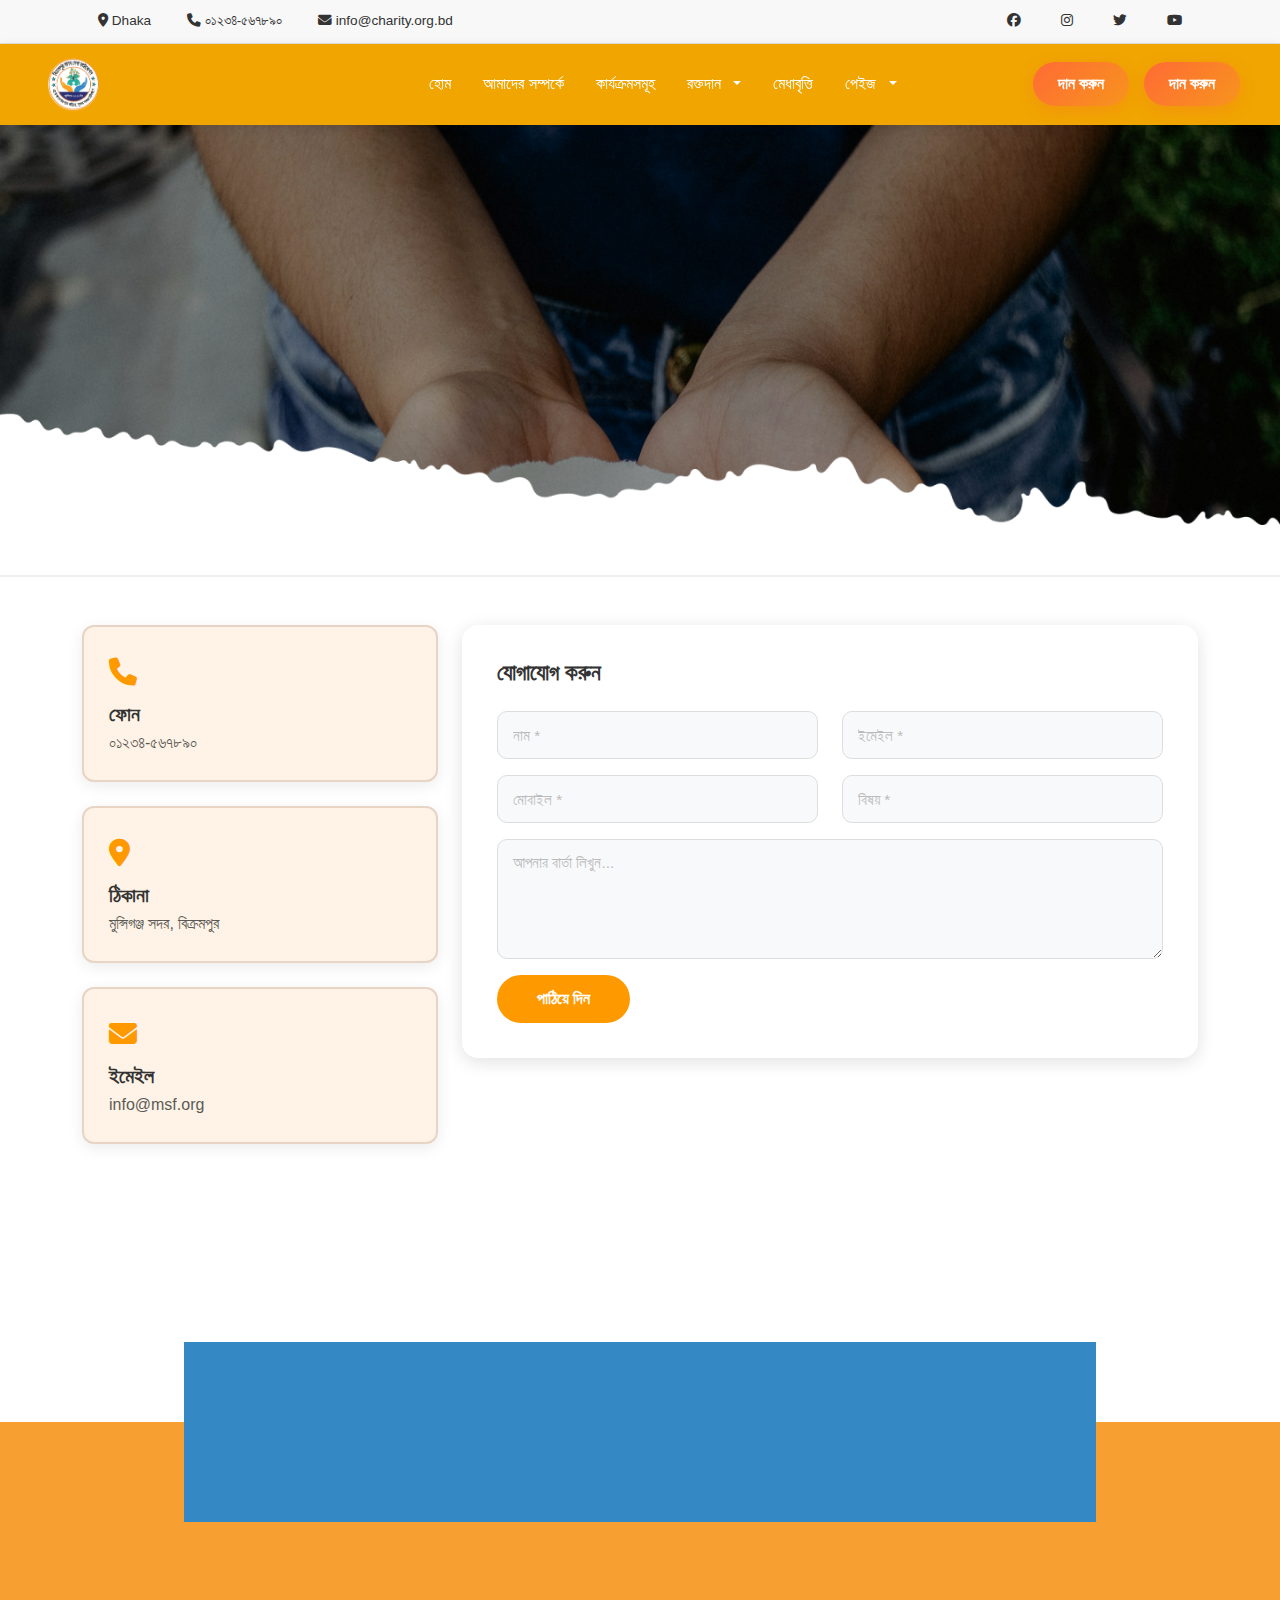
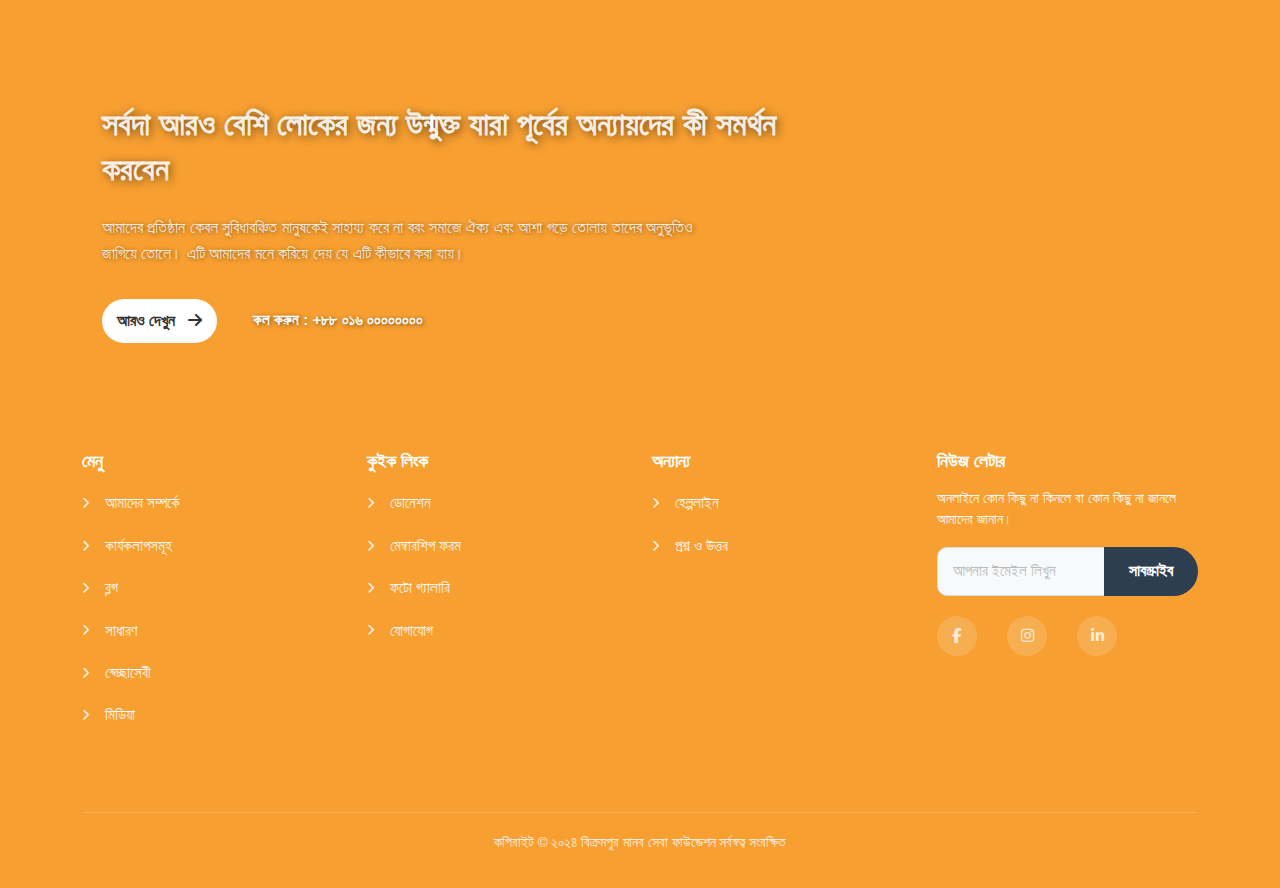
<file: contact.html>
<!DOCTYPE html>
<html lang="bn">

<head>
    <meta charset="UTF-8">
    <meta name="viewport" content="width=device-width, initial-scale=1.0">
    <title>manob sheba foundation</title>
    <link href="https://cdn.jsdelivr.net/npm/bootstrap@5.3.0/dist/css/bootstrap.min.css" rel="stylesheet">
    <link rel="stylesheet" href="https://cdnjs.cloudflare.com/ajax/libs/font-awesome/6.4.0/css/all.min.css">
    <!-- Google Fonts (Noto Sans Bengali for the text) -->
    <link href="https://fonts.googleapis.com/css2?family=Noto+Sans+Bengali:wght@400;600;700&family=Poppins:wght@400;500;600&display=swap" rel="stylesheet">

    <!-- Google Fonts for Bengali -->
    <link href="https://fonts.googleapis.com/css2?family=Noto+Sans+Bengali:wght@400;600;700&display=swap" rel="stylesheet">
    <link rel="stylesheet" href="style.css">

</head>

<body>

    <!-- TOP INFO BAR -->
    <div class="top-info-bar d-none d-md-block">
        <div class="container">
            <div class="d-flex justify-content-between align-items-center">
                <div>
                    <a href="#">
                        <i class="fas fa-location-dot"></i> Dhaka
                    </a>

                    <a href="tel:+8801234567890"><i class="fas fa-phone"></i> ০১২৩৪-৫৬৭৮৯০</a>
                    <a href="mailto:info@charity.org.bd"><i class="fas fa-envelope"></i> info@charity.org.bd</a>
                </div>
                <div class="d-flex gap-2">
                    <a href="#" title="Facebook"><i class="fab fa-facebook"></i></a>
                    <a href="#" title="Instagram"><i class="fab fa-instagram"></i></a>
                    <a href="#" title="Twitter"><i class="fab fa-twitter"></i></a>
                    <a href="#" title="YouTube"><i class="fab fa-youtube"></i></a>
                </div>
            </div>
        </div>
    </div>

    <!-- NAVBAR -->
    <nav class="navbar navbar-expand-lg navbar-light sticky-top ">
        <div class="container-fluid container-1240">
            <div style="width: 10%">
                <a class="navbar-brand" href="index.html" style="width: 20%;">
                    <img src="logo.png" style="height: 55px; width:65px" />
                </a>
            </div>
            <button class="navbar-toggler" type="button" data-bs-toggle="collapse" data-bs-target="#navbarNav" aria-label="Toggle navigation">
                <span class="navbar-toggler-icon"></span>
            </button>
            <div class="collapse navbar-collapse" id="navbarNav" style="width: 70%;">
                <ul class="navbar-nav ms-auto">
                    <li class="nav-item"><a class="nav-link" href="index.html">হোম</a></li>
                    <li class="nav-item"><a class="nav-link" href="aboutus.html">আমাদের সম্পর্কে</a></li>
                    <li class="nav-item"><a class="nav-link" href="activity.html">কার্যক্রমসমূহ</a></li>

                    <li class="nav-item dropdown">
                        <a class="nav-link dropdown-toggle" href="#" id="pagesDropdown" role="button" data-bs-toggle="dropdown" aria-expanded="false">
                            রক্তদান
                        </a>
                        <ul class="dropdown-menu" aria-labelledby="pagesDropdown">
                            <li>
                                <a class="dropdown-item" href="blood.html">
                                    <i class="fas fa-sign-in-alt"></i> ডোনার
                                </a>
                            </li>
                            <li>
                                <a class="dropdown-item" href="bloodneed.html">
                                    <i class="fas fa-photo-video"></i> রক্তের প্রয়োজন
                                </a>
                            </li>
                            <li>
                                <a class="dropdown-item" href="blood.html">
                                    <i class="fas fa-photo-video"></i> রক্তদান
                                </a>
                            </li>
                            <li>
                                <a class="dropdown-item" href="bloodlogin.html">
                                    <i class="fas fa-comments"></i> রক্তগ্রহিতা লগিন
                                </a>
                            </li>

                        </ul>
                    </li>
                    <li class="nav-item"><a class="nav-link" href="scholership.html">মেধাবৃত্তি</a></li>
                    <li class="nav-item dropdown">
                        <a class="nav-link dropdown-toggle" href="#" id="pagesDropdown" role="button" data-bs-toggle="dropdown" aria-expanded="false">
                            পেইজ
                        </a>
                        <ul class="dropdown-menu" aria-labelledby="pagesDropdown">
                            <li>
                                <a class="dropdown-item" href="login.html">
                                    <i class="fas fa-sign-in-alt"></i> লগ ইন
                                </a>
                            </li>
                            <li>
                                <a class="dropdown-item" href="media.html">
                                    <i class="fas fa-photo-video"></i> মিডিয়া
                                </a>
                            </li>
                            <li>
                                <a class="dropdown-item" href="funds.html">
                                    <i class="fas fa-photo-video"></i> donation
                                </a>
                            </li>
                            <li>
                                <a class="dropdown-item" href="contact.html">
                                    <i class="fas fa-comments"></i> যোগাযোগ
                                </a>
                            </li>

                        </ul>
                    </li>

                </ul>
            </div>
            <div style="width: 30%; text-align: right">
                <button class="btn btn-signin" >দান করুন</button>
                <button class="btn btn-signin" >দান করুন</button>
            </div>

        </div>
    </nav>
    <img src="contact.png" class="cover-img" alt="Contact Image">

    <!-- CONTACT SECTION -->
    <section class="contact-section py-5">
        <div class="container">

            <div class="row g-4">

                <!-- LEFT SIDE CONTACT INFO -->
                <div class="col-lg-4">
                    <div class="info-card">
                        <div class="icon"><i class="fas fa-phone"></i></div>
                        <h5>ফোন</h5>
                        <p>০১২৩৪-৫৬৭৮৯০</p>
                    </div>

                    <div class="info-card mt-4">
                        <div class="icon"><i class="fas fa-map-marker-alt"></i></div>
                        <h5>ঠিকানা</h5>
                        <p>মুন্সিগঞ্জ সদর, বিক্রমপুর</p>
                    </div>

                    <div class="info-card mt-4">
                        <div class="icon"><i class="fas fa-envelope"></i></div>
                        <h5>ইমেইল</h5>
                        <p>info@msf.org</p>
                    </div>
                </div>

                <!-- RIGHT SIDE CONTACT FORM -->
                <div class="col-lg-8">
                    <div class="contact-form-card">
                        <h4 class="form-title">যোগাযোগ করুন</h4>

                        <form>
                            <div class="row">
                                <div class="col-md-6 mb-3">
                                    <input type="text" class="form-control form-input" placeholder="নাম *">
                                </div>
                                <div class="col-md-6 mb-3">
                                    <input type="email" class="form-control form-input" placeholder="ইমেইল *">
                                </div>

                                <div class="col-md-6 mb-3">
                                    <input type="text" class="form-control form-input" placeholder="মোবাইল *">
                                </div>
                                <div class="col-md-6 mb-3">
                                    <input type="text" class="form-control form-input" placeholder="বিষয় *">
                                </div>

                                <div class="col-12 mb-3">
                                    <textarea class="form-control form-input" rows="4" placeholder="আপনার বার্তা লিখুন..."></textarea>
                                </div>
                            </div>

                            <button type="submit" class="btn submit-btn">
                            পাঠিয়ে দিন
                        </button>
                        </form>
                    </div>
                </div>

            </div>
        </div>
    </section>


    <!-- FOOTER -->
    <footer class="footer" id="contact">
        <div class="main-wrapper">
            <div class="container-fluid p-0">

                <!-- Orange Background Section -->
                <div class="orange-bg-section">
                    <div class="container">
                        <div class="row">
                            <!-- Left Column: Logo (Overlapping) -->
                            <div class="col-lg-12 position-relative">
                                <div class="subscriber-container">
                                    <div class="subscriber-placeholder">
                                        <!-- Using a placeholder/recreation since we don't have the exact vector file -->


                                    </div>
                                </div>
                                <!-- Spacer for desktop layout where logo is absolute -->
                                <div class="d-none d-lg-block" style="height: 200px;"></div>
                            </div>

                            <!-- Right Column: Content -->
                            <div class="col-lg-8">
                                <div class="hero-text mt-4 mt-lg-0">
                                    <h1 class="hero-headline">
                                        সর্বদা আরও বেশি লোকের জন্য উন্মুক্ত যারা পূর্বের অন্যায়দের কী সমর্থন করবেন
                                    </h1>
                                    <p class="hero-description">
                                        আমাদের প্রতিষ্ঠান কেবল সুবিধাবঞ্চিত মানুষকেই সাহায্য করে না বরং সমাজে ঐক্য এবং আশা গড়ে তোলায় তাদের অনুভূতিও জাগিয়ে তোলে। এটি আমাদের মনে করিয়ে দেয় যে এটি কীভাবে করা যায়।
                                    </p>
                                    <div class="d-flex align-items-center flex-wrap justify-content-center justify-content-lg-start gap-3">
                                        <button class="btn btn-white-pill">
                                        আরও দেখুন <i class="fas fa-arrow-right ms-2"></i>
                                    </button>
                                        <a href="tel:+8801600000000" class="phone-link">
                                        কল করুন : +৮৮ ০১৬ ০০০০০০০০
                                    </a>
                                    </div>
                                </div>
                            </div>
                        </div>

                        <!-- Footer Area (Inside the same orange section) -->
                        <div class="footer-section mt-5">
                            <div class="row">
                                <!-- Column 1: Menu -->
                                <div class="col-md-6 col-lg-3 mb-4">
                                    <h5 class="footer-heading">মেনু</h5>
                                    <ul class="footer-links">
                                        <li><a href="#"><i class="fas fa-chevron-right"></i> আমাদের সম্পর্কে</a></li>
                                        <li><a href="#"><i class="fas fa-chevron-right"></i> কার্যকলাপসমূহ</a></li>
                                        <li><a href="#"><i class="fas fa-chevron-right"></i> ব্লগ</a></li>
                                        <li><a href="#"><i class="fas fa-chevron-right"></i> সাধারণ</a></li>
                                        <li><a href="#"><i class="fas fa-chevron-right"></i> স্বেচ্ছাসেবী</a></li>
                                        <li><a href="#"><i class="fas fa-chevron-right"></i> মিডিয়া</a></li>
                                    </ul>
                                </div>

                                <!-- Column 2: Quick Links -->
                                <div class="col-md-6 col-lg-3 mb-4">
                                    <h5 class="footer-heading">কুইক লিংক</h5>
                                    <ul class="footer-links">
                                        <li><a href="#"><i class="fas fa-chevron-right"></i> ডোনেশন</a></li>
                                        <li><a href="#"><i class="fas fa-chevron-right"></i> মেম্বারশিপ ফরম</a></li>
                                        <li><a href="#"><i class="fas fa-chevron-right"></i> ফটো গ্যালারি</a></li>
                                        <li><a href="#"><i class="fas fa-chevron-right"></i> যোগাযোগ</a></li>
                                    </ul>
                                </div>

                                <!-- Column 3: Others -->
                                <div class="col-md-6 col-lg-3 mb-4">
                                    <h5 class="footer-heading">অন্যান্য</h5>
                                    <ul class="footer-links">
                                        <li><a href="#"><i class="fas fa-chevron-right"></i> হেল্পলাইন</a></li>
                                        <li><a href="#"><i class="fas fa-chevron-right"></i> প্রশ্ন ও উত্তর</a></li>
                                    </ul>
                                </div>

                                <!-- Column 4: Newsletter -->
                                <div class="col-md-6 col-lg-3 mb-4">
                                    <h5 class="footer-heading">নিউজ লেটার</h5>
                                    <p style="font-size: 0.9rem; opacity: 0.9;">অনলাইনে কোন কিছু না কিনলে বা কোন কিছু না জানলে আমাদের জানান।</p>

                                    <div class="input-group mb-3">
                                        <input type="email" class="form-control newsletter-input" placeholder="আপনার ইমেইল লিখুন" aria-label="Email">
                                        <button class="btn btn-subscribe" type="button">সাবস্ক্রাইব</button>
                                    </div>

                                    <div class="social-icons">
                                        <a href="#"><i class="fab fa-facebook-f"></i></a>
                                        <a href="#"><i class="fab fa-instagram"></i></a>
                                        <a href="#"><i class="fab fa-linkedin-in"></i></a>
                                    </div>
                                </div>
                            </div>
                        </div>

                        <!-- Copyright -->
                        <div class="copyright">
                            কপিরাইট © ২০২৪ বিক্রমপুর মানব সেবা ফাউন্ডেশন সর্বস্বত্ব সংরক্ষিত
                        </div>
                    </div>
                </div>
            </div>
        </div>
    </footer>

    <script src="https://cdn.jsdelivr.net/npm/bootstrap@5.3.0/dist/js/bootstrap.bundle.min.js"></script>



</body>

</html>
</file>
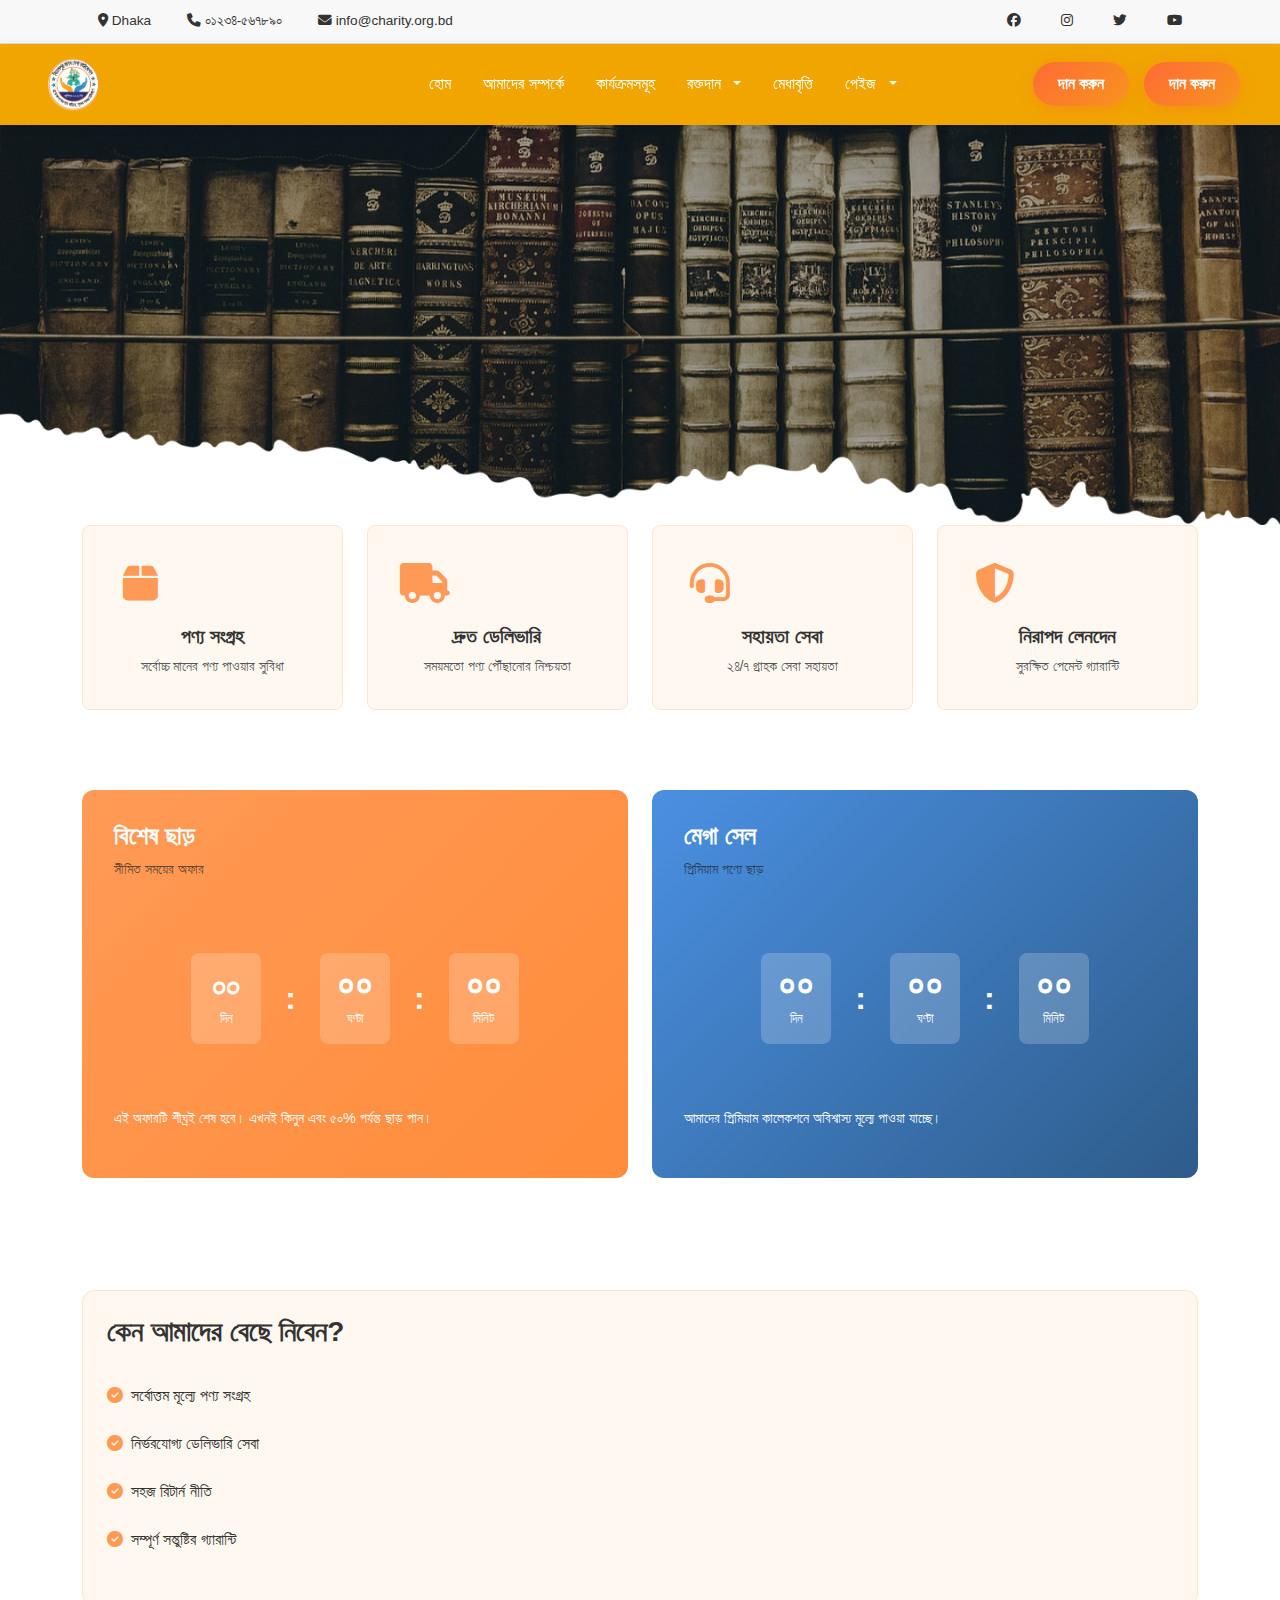
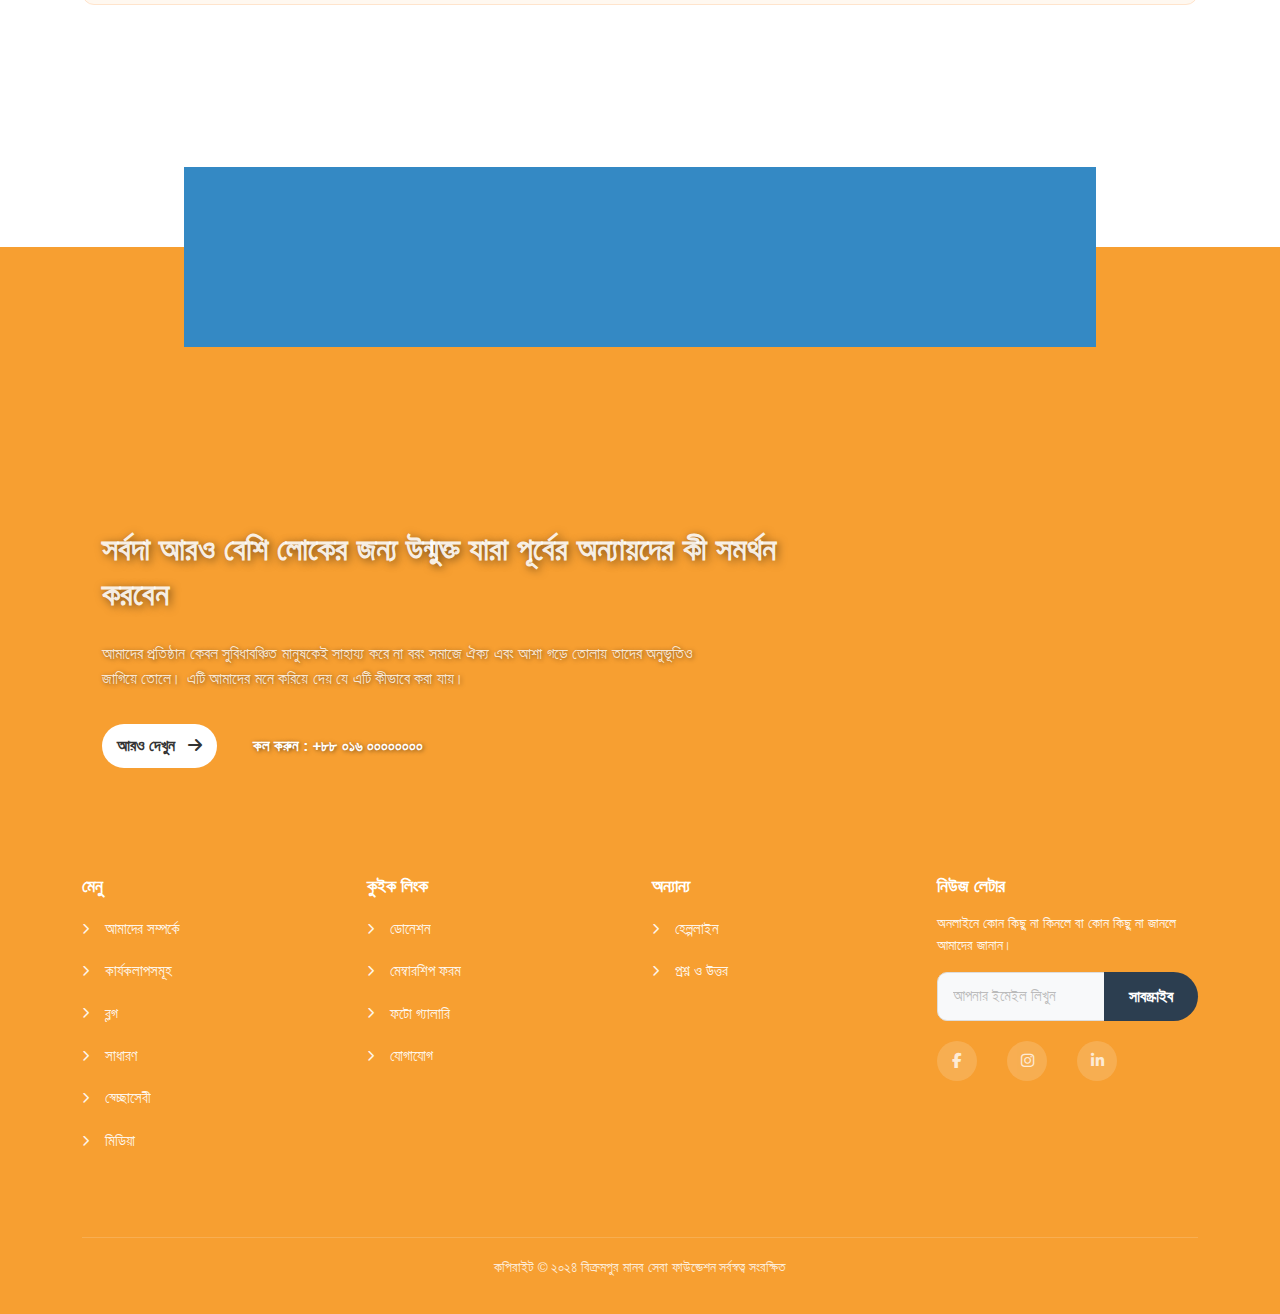
<file: scholership.html>
<!DOCTYPE html>
<html lang="bn">

<head>
    <meta charset="UTF-8">
    <meta name="viewport" content="width=device-width, initial-scale=1.0">
    <title>manob sheba foundation</title>
    <link href="https://cdn.jsdelivr.net/npm/bootstrap@5.3.0/dist/css/bootstrap.min.css" rel="stylesheet">
    <link rel="stylesheet" href="https://cdnjs.cloudflare.com/ajax/libs/font-awesome/6.4.0/css/all.min.css">
    <!-- Google Fonts (Noto Sans Bengali for the text) -->
    <link href="https://fonts.googleapis.com/css2?family=Noto+Sans+Bengali:wght@400;600;700&family=Poppins:wght@400;500;600&display=swap" rel="stylesheet">

    <!-- Google Fonts for Bengali -->
    <link href="https://fonts.googleapis.com/css2?family=Noto+Sans+Bengali:wght@400;600;700&display=swap" rel="stylesheet">
    <link rel="stylesheet" href="style.css">

</head>

<body>

<!-- TOP INFO BAR -->
<div class="top-info-bar d-none d-md-block">
    <div class="container">
        <div class="d-flex justify-content-between align-items-center">
            <div>
                <a href="#">
                    <i class="fas fa-location-dot"></i> Dhaka
                </a>

                <a href="tel:+8801234567890"><i class="fas fa-phone"></i> ০১২৩৪-৫৬৭৮৯০</a>
                <a href="mailto:info@charity.org.bd"><i class="fas fa-envelope"></i> info@charity.org.bd</a>
            </div>
            <div class="d-flex gap-2">
                <a href="#" title="Facebook"><i class="fab fa-facebook"></i></a>
                <a href="#" title="Instagram"><i class="fab fa-instagram"></i></a>
                <a href="#" title="Twitter"><i class="fab fa-twitter"></i></a>
                <a href="#" title="YouTube"><i class="fab fa-youtube"></i></a>
            </div>
        </div>
    </div>
</div>

<!-- NAVBAR -->
<nav class="navbar navbar-expand-lg navbar-light sticky-top ">
    <div class="container-fluid container-1240">
        <div style="width: 10%">
            <a class="navbar-brand" href="index.html" style="width: 20%;">
                <img src="logo.png" style="height: 55px; width:65px" />
            </a>
        </div>
        <button class="navbar-toggler" type="button" data-bs-toggle="collapse" data-bs-target="#navbarNav" aria-label="Toggle navigation">
            <span class="navbar-toggler-icon"></span>
        </button>
        <div class="collapse navbar-collapse" id="navbarNav" style="width: 70%;">
            <ul class="navbar-nav ms-auto">
                <li class="nav-item"><a class="nav-link" href="index.html">হোম</a></li>
                <li class="nav-item"><a class="nav-link" href="aboutus.html">আমাদের সম্পর্কে</a></li>
                <li class="nav-item"><a class="nav-link" href="activity.html">কার্যক্রমসমূহ</a></li>

                <li class="nav-item dropdown">
                    <a class="nav-link dropdown-toggle" href="#" id="pagesDropdown" role="button" data-bs-toggle="dropdown" aria-expanded="false">
                        রক্তদান
                    </a>
                    <ul class="dropdown-menu" aria-labelledby="pagesDropdown">
                        <li>
                            <a class="dropdown-item" href="blood.html">
                                <i class="fas fa-sign-in-alt"></i> ডোনার
                            </a>
                        </li>
                        <li>
                            <a class="dropdown-item" href="bloodneed.html">
                                <i class="fas fa-photo-video"></i> রক্তের প্রয়োজন
                            </a>
                        </li>
                        <li>
                            <a class="dropdown-item" href="blood.html">
                                <i class="fas fa-photo-video"></i> রক্তদান
                            </a>
                        </li>
                        <li>
                            <a class="dropdown-item" href="bloodlogin.html">
                                <i class="fas fa-comments"></i> রক্তগ্রহিতা লগিন
                            </a>
                        </li>

                    </ul>
                </li>
                <li class="nav-item"><a class="nav-link" href="scholership.html">মেধাবৃত্তি</a></li>
                <li class="nav-item dropdown">
                    <a class="nav-link dropdown-toggle" href="#" id="pagesDropdown" role="button" data-bs-toggle="dropdown" aria-expanded="false">
                        পেইজ
                    </a>
                    <ul class="dropdown-menu" aria-labelledby="pagesDropdown">
                        <li>
                            <a class="dropdown-item" href="login.html">
                                <i class="fas fa-sign-in-alt"></i> লগ ইন
                            </a>
                        </li>
                        <li>
                            <a class="dropdown-item" href="media.html">
                                <i class="fas fa-photo-video"></i> মিডিয়া
                            </a>
                        </li>
                        <li>
                            <a class="dropdown-item" href="funds.html">
                                <i class="fas fa-photo-video"></i> donation
                            </a>
                        </li>
                        <li>
                            <a class="dropdown-item" href="contact.html">
                                <i class="fas fa-comments"></i> যোগাযোগ
                            </a>
                        </li>

                    </ul>
                </li>

            </ul>
        </div>
        <div style="width: 30%; text-align: right">
            <button class="btn btn-signin" >দান করুন</button>
            <button class="btn btn-signin" >দান করুন</button>
        </div>

    </div>
</nav>
<img src="school.png" class="cover-img" alt="Contact Image">



<!-- Features Section -->
<section class="features-section mb-5">
    <div class="container">
        <div class="row g-4">
            <div class="col-md-6 col-lg-3">
                <div class="feature-card">
                    <div class="feature-icon">
                        <i class="fas fa-box"></i>
                    </div>
                    <h5>পণ্য সংগ্রহ</h5>
                    <p class="text-muted">সর্বোচ্চ মানের পণ্য পাওয়ার সুবিধা</p>
                </div>
            </div>
            <div class="col-md-6 col-lg-3">
                <div class="feature-card">
                    <div class="feature-icon">
                        <i class="fas fa-truck"></i>
                    </div>
                    <h5>দ্রুত ডেলিভারি</h5>
                    <p class="text-muted">সময়মতো পণ্য পৌঁছানোর নিশ্চয়তা</p>
                </div>
            </div>
            <div class="col-md-6 col-lg-3">
                <div class="feature-card">
                    <div class="feature-icon">
                        <i class="fas fa-headset"></i>
                    </div>
                    <h5>সহায়তা সেবা</h5>
                    <p class="text-muted">২৪/৭ গ্রাহক সেবা সহায়তা</p>
                </div>
            </div>
            <div class="col-md-6 col-lg-3">
                <div class="feature-card">
                    <div class="feature-icon">
                        <i class="fas fa-shield-alt"></i>
                    </div>
                    <h5>নিরাপদ লেনদেন</h5>
                    <p class="text-muted">সুরক্ষিত পেমেন্ট গ্যারান্টি</p>
                </div>
            </div>
        </div>
    </div>
</section>

<!-- Countdown Timers Section -->
<section class="countdown-section mb-5">
    <div class="container">
        <div class="row g-4">
            <!-- Orange Timer -->
            <div class="col-md-6">
                <div class="countdown-card countdown-orange">
                    <div class="countdown-header mb-4">
                        <h4>বিশেষ ছাড়</h4>
                        <p class="text-muted mb-0">সীমিত সময়ের অফার</p>
                    </div>
                    <div class="countdown-timer">
                        <div class="timer-unit">
                            <span class="timer-number">০০</span>
                            <span class="timer-label">দিন</span>
                        </div>
                        <span class="timer-separator">:</span>
                        <div class="timer-unit">
                            <span class="timer-number">००</span>
                            <span class="timer-label">ঘণ্টা</span>
                        </div>
                        <span class="timer-separator">:</span>
                        <div class="timer-unit">
                            <span class="timer-number">००</span>
                            <span class="timer-label">মিনিট</span>
                        </div>
                    </div>
                    <p class="timer-description mt-3">এই অফারটি শীঘ্রই শেষ হবে। এখনই কিনুন এবং ৫০% পর্যন্ত ছাড় পান।</p>
                </div>
            </div>

            <!-- Blue Timer -->
            <div class="col-md-6">
                <div class="countdown-card countdown-blue">
                    <div class="countdown-header mb-4">
                        <h4>মেগা সেল</h4>
                        <p class="text-muted mb-0">প্রিমিয়াম পণ্যে ছাড়</p>
                    </div>
                    <div class="countdown-timer">
                        <div class="timer-unit">
                            <span class="timer-number">००</span>
                            <span class="timer-label">দিন</span>
                        </div>
                        <span class="timer-separator">:</span>
                        <div class="timer-unit">
                            <span class="timer-number">००</span>
                            <span class="timer-label">ঘণ্টা</span>
                        </div>
                        <span class="timer-separator">:</span>
                        <div class="timer-unit">
                            <span class="timer-number">००</span>
                            <span class="timer-label">মিনিট</span>
                        </div>
                    </div>
                    <p class="timer-description mt-3">আমাদের প্রিমিয়াম কালেকশনে অবিশ্বাস্য মূল্যে পাওয়া যাচ্ছে।</p>
                </div>
            </div>
        </div>
    </div>
</section>

<!-- Content Section -->
<section class="content-section mb-5">
    <div class="container">
        <div class="content-card p-4">
            <h3 class="mb-4">কেন আমাদের বেছে নিবেন?</h3>
            <ul class="benefits-list">
                <li><i class="fas fa-check-circle me-2"></i>সর্বোত্তম মূল্যে পণ্য সংগ্রহ</li>
                <li><i class="fas fa-check-circle me-2"></i>নির্ভরযোগ্য ডেলিভারি সেবা</li>
                <li><i class="fas fa-check-circle me-2"></i>সহজ রিটার্ন নীতি</li>
                <li><i class="fas fa-check-circle me-2"></i>সম্পূর্ণ সন্তুষ্টির গ্যারান্টি</li>
            </ul>
        </div>
    </div>
</section>

<!-- FOOTER -->
<footer class="footer" id="contact">
    <div class="main-wrapper">
        <div class="container-fluid p-0">

            <!-- Orange Background Section -->
            <div class="orange-bg-section">
                <div class="container">
                    <div class="row">
                        <!-- Left Column: Logo (Overlapping) -->
                        <div class="col-lg-12 position-relative">
                            <div class="subscriber-container">
                                <div class="subscriber-placeholder">
                                    <!-- Using a placeholder/recreation since we don't have the exact vector file -->


                                </div>
                            </div>
                            <!-- Spacer for desktop layout where logo is absolute -->
                            <div class="d-none d-lg-block" style="height: 200px;"></div>
                        </div>

                        <!-- Right Column: Content -->
                        <div class="col-lg-8">
                            <div class="hero-text mt-4 mt-lg-0">
                                <h1 class="hero-headline">
                                    সর্বদা আরও বেশি লোকের জন্য উন্মুক্ত যারা পূর্বের অন্যায়দের কী সমর্থন করবেন
                                </h1>
                                <p class="hero-description">
                                    আমাদের প্রতিষ্ঠান কেবল সুবিধাবঞ্চিত মানুষকেই সাহায্য করে না বরং সমাজে ঐক্য এবং আশা গড়ে তোলায় তাদের অনুভূতিও জাগিয়ে তোলে। এটি আমাদের মনে করিয়ে দেয় যে এটি কীভাবে করা যায়।
                                </p>
                                <div class="d-flex align-items-center flex-wrap justify-content-center justify-content-lg-start gap-3">
                                    <button class="btn btn-white-pill">
                                        আরও দেখুন <i class="fas fa-arrow-right ms-2"></i>
                                    </button>
                                    <a href="tel:+8801600000000" class="phone-link">
                                        কল করুন : +৮৮ ০১৬ ০০০০০০০০
                                    </a>
                                </div>
                            </div>
                        </div>
                    </div>

                    <!-- Footer Area (Inside the same orange section) -->
                    <div class="footer-section mt-5">
                        <div class="row">
                            <!-- Column 1: Menu -->
                            <div class="col-md-6 col-lg-3 mb-4">
                                <h5 class="footer-heading">মেনু</h5>
                                <ul class="footer-links">
                                    <li><a href="#"><i class="fas fa-chevron-right"></i> আমাদের সম্পর্কে</a></li>
                                    <li><a href="#"><i class="fas fa-chevron-right"></i> কার্যকলাপসমূহ</a></li>
                                    <li><a href="#"><i class="fas fa-chevron-right"></i> ব্লগ</a></li>
                                    <li><a href="#"><i class="fas fa-chevron-right"></i> সাধারণ</a></li>
                                    <li><a href="#"><i class="fas fa-chevron-right"></i> স্বেচ্ছাসেবী</a></li>
                                    <li><a href="media.html"><i class="fas fa-chevron-right"></i> মিডিয়া</a></li>
                                </ul>
                            </div>

                            <!-- Column 2: Quick Links -->
                            <div class="col-md-6 col-lg-3 mb-4">
                                <h5 class="footer-heading">কুইক লিংক</h5>
                                <ul class="footer-links">
                                    <li><a href="#"><i class="fas fa-chevron-right"></i> ডোনেশন</a></li>
                                    <li><a href="#"><i class="fas fa-chevron-right"></i> মেম্বারশিপ ফরম</a></li>
                                    <li><a href="#"><i class="fas fa-chevron-right"></i> ফটো গ্যালারি</a></li>
                                    <li><a href="#"><i class="fas fa-chevron-right"></i> যোগাযোগ</a></li>
                                </ul>
                            </div>

                            <!-- Column 3: Others -->
                            <div class="col-md-6 col-lg-3 mb-4">
                                <h5 class="footer-heading">অন্যান্য</h5>
                                <ul class="footer-links">
                                    <li><a href="#"><i class="fas fa-chevron-right"></i> হেল্পলাইন</a></li>
                                    <li><a href="#"><i class="fas fa-chevron-right"></i> প্রশ্ন ও উত্তর</a></li>
                                </ul>
                            </div>

                            <!-- Column 4: Newsletter -->
                            <div class="col-md-6 col-lg-3 mb-4">
                                <h5 class="footer-heading">নিউজ লেটার</h5>
                                <p style="font-size: 0.9rem; opacity: 0.9;">অনলাইনে কোন কিছু না কিনলে বা কোন কিছু না জানলে আমাদের জানান।</p>

                                <div class="input-group mb-3">
                                    <input type="email" class="form-control newsletter-input" placeholder="আপনার ইমেইল লিখুন" aria-label="Email">
                                    <button class="btn btn-subscribe" type="button">সাবস্ক্রাইব</button>
                                </div>

                                <div class="social-icons">
                                    <a href="#"><i class="fab fa-facebook-f"></i></a>
                                    <a href="#"><i class="fab fa-instagram"></i></a>
                                    <a href="#"><i class="fab fa-linkedin-in"></i></a>
                                </div>
                            </div>
                        </div>
                    </div>

                    <!-- Copyright -->
                    <div class="copyright">
                        কপিরাইট © ২০২৪ বিক্রমপুর মানব সেবা ফাউন্ডেশন সর্বস্বত্ব সংরক্ষিত
                    </div>
                </div>
            </div>
        </div>
    </div>
</footer>

<script src="https://cdn.jsdelivr.net/npm/bootstrap@5.3.0/dist/js/bootstrap.bundle.min.js"></script>



</body>

</html>
</file>
<file: style.css>
:root {
    --primary-color: #f0ad4e;
    --color-primary-orange: #ff9a56;
    --color-primary-blue: #4a90e2;
    --color-bg-cream: #fff8f0;
    --color-bg-light-blue: #e8f4f8;
    --color-text-dark: #333333;
    --color-text-muted: #666666;
    --color-border: #e5e5e5;
    /* Golden/Orange */
    --primary-dark: #e69635;
    --text-dark: #333333;
    --text-muted: #6c757d;
    --bg-light: #ffffff;
    /* Darker Gold for text */
    --primary-bg: #FEF3C7;
    /* Very light orange for buttons */
    --text-color: #1F2937;
    --theme-color: #f0a500;
    --primary-orange: #f0a500;
    --bg-cream: #f9f7f2;
    --primary-blue: #2980b9;
    --light-orange: #fcd581;
    --accent-orange: #e67e22;
    --play-btn-red: #ff5252;
    --brand-orange: #f79f31;
    --brand-orange-dark: #e08e2b;
    --text-white: #ffffff;
    --brand-orange-hover: #e08e35;
    --primary-red: #E63946;
    --status-green: #28a745;
    --status-orange: #fd7e14;
    --status-red: #dc3545;
    --bg-pink: #FFF0F0;
    --dark-blue: #1B3B6F;
    --light-bg: #F5F1ED;
    /* Matching the header color */
    --card-blue: #2563eb;
    /* Matching left card button */
    --card-teal: #0d9488;
    /* Matching right card button */
    --bg-texture: #f8f9fa;

    --card-bg: #FEF3E6;

    --border-light: #E8D4C4;

    --light-blue: #e8f1f8;
    --border-blue: #4a90e2;
}

* {
    font-family: 'Segoe UI', Tahoma, Geneva, Verdana, sans-serif;
}

body {
    color: var(--text-dark);
}

html {
    scroll-behavior: smooth;
}

body {
    font-family: 'Noto Sans Bengali', sans-serif;
    background-color: #fff;
    color: #333;
}


/* Custom Layout Styles */

.main-wrapper {
    position: relative;
    margin-top: 70px;
    /* Space for top spacing */
}

.orange-bg-section {
    background-color: var(--brand-orange);
    color: var(--text-white);
    padding-top: 80px;
    /* Space for logo overlap */
    padding-bottom: 15px;
    position: relative;
}


/* Logo Styles */

.donation-left img {
    width: 100%;
    /* Full width of the column */
    height: 100vh;
    /* Full viewport height */
    object-fit: cover;
    /* Ensures image covers the space without distortion */
}

.logo-container {
    width: 380px;
    height: 280px;
    border-radius: 50%;
    position: absolute;
    top: -160px;
    /* Pull logo up to overlap */
    left: 10%;
    z-index: 10;
    display: flex;
    align-items: center;
    justify-content: center;
    overflow: hidden;
}

.logo-placeholder {
    width: 100%;
    height: 100%;
    display: flex;
    flex-direction: column;
    align-items: center;
    justify-content: center;
    text-align: center;
    padding: 20px;
    color: #333;
}

.logo-placeholder img {
    width: 100%;
    height: auto;
}

.subscriber-container {
    width: 80%;
    height: 180px;
    position: absolute;
    background: #3489C4;
    top: -160px;
    /* Pull logo up to overlap */
    left: 10%;
    z-index: 10;
    display: flex;
    align-items: center;
    justify-content: center;
    overflow: hidden;
}

.subscriber-placeholder {
    width: 100%;
    height: 100%;
    display: flex;
    flex-direction: column;
    align-items: center;
    justify-content: center;
    text-align: center;
    padding: 20px;
    color: #333;
}


/* Hero Text Styles */

.hero-text {
    padding-left: 20px;
}

.hero-headline {
    font-weight: 700;
    font-size: 2rem;
    line-height: 1.4;
    margin-bottom: 1.5rem;
}

.hero-description {
    font-size: 1rem;
    line-height: 1.6;
    margin-bottom: 2rem;
    opacity: 0.9;
    max-width: 600px;
}


/* Buttons */

.btn-white-pill {
    background-color: #fff;
    color: #333;
    border-radius: 50px;
    padding: 10px 30px;
    font-weight: 600;
    border: none;
    transition: all 0.3s;
}

.btn-white-pill:hover {
    background-color: #f0f0f0;
    transform: translateY(-2px);
}

.phone-link {
    color: #fff;
    text-decoration: none;
    font-weight: 600;
    margin-left: 20px;
    font-size: 1.1rem;
}


/* Footer Styles */

.footer-section {
    padding-top: 30px;
}

.copyright {
    padding-top: 30px;
    border-top: 1px solid rgba(255, 255, 255, 0.2);
}

.footer-heading {
    font-size: 1.2rem;
    font-weight: 700;
    margin-bottom: 1.5rem;
}

.footer-links {
    list-style: none;
    padding: 0;
}

.footer-links li {
    margin-bottom: 10px;
}

.footer-links a {
    color: #fff;
    text-decoration: none;
    font-size: 0.95rem;
    opacity: 0.85;
    transition: opacity 0.2s;
    display: flex;
    align-items: center;
}

.footer-links a:hover {
    opacity: 1;
}

.footer-links a i {
    font-size: 0.7rem;
    margin-right: 8px;
}

.newsletter-input {
    background: transparent;
    border: 1px solid rgba(255, 255, 255, 0.4);
    color: #fff;
    border-radius: 4px 0 0 4px;
}

.newsletter-input::placeholder {
    color: rgba(255, 255, 255, 0.6);
}

.btn-subscribe {
    background-color: #fff;
    color: var(--brand-orange);
    border: 1px solid #fff;
    border-radius: 0 4px 4px 0;
    font-weight: 600;
}

.social-icons {
    margin-top: 20px;
    display: flex;
}

.social-icons a {
    color: #fff;
    margin-right: 15px;
    font-size: 1.2rem;
    opacity: 0.8;
}

.copyright {
    text-align: center;
    padding-bottom: 20px;
    font-size: 0.85rem;
    opacity: 0.6;
}


/* Responsive Adjustments */

@media (max-width: 991px) {
    .logo-container {
        position: relative;
        top: 0;
        left: 0;
        margin: 0 auto 30px auto;
        width: 200px;
        height: 200px;
    }
    .hero-text {
        text-align: center;
        padding-left: 0;
    }
    .hero-description {
        margin: 0 auto 2rem auto;
    }
}


/* Section Header Styles */

.section-header {
    text-align: center;
    margin-bottom: 3rem;
    position: relative;
}

.section-badge {
    display: inline-block;
    background-color: #fff;
    border: 1px solid var(--primary-color);
    color: var(--primary-color);
    padding: 5px 15px;
    border-radius: 50px;
    font-size: 0.9rem;
    margin-bottom: 15px;
    box-shadow: 0 2px 5px rgba(0, 0, 0, 0.05);
}

.section-title {
    color: var(--primary-dark);
    font-weight: 700;
    font-size: 2.2rem;
    margin-bottom: 1rem;
}


/* Card Styles */

.blog-card {
    border: none;
    background: transparent;
    margin-bottom: 30px;
}

.card-img-wrapper {
    position: relative;
    overflow: hidden;
    border-radius: 15px;
    margin-bottom: 15px;
    box-shadow: 0 5px 15px rgba(0, 0, 0, 0.08);
}

.card-img-top {
    width: 100%;
    height: 220px;
    object-fit: cover;
    transition: transform 0.3s ease;
}

.blog-card:hover .card-img-top {
    transform: scale(1.05);
}


/* Torn paper effect overlay at bottom of image */

.card-img-wrapper::after {
    content: "";
    position: absolute;
    bottom: -1px;
    left: 0;
    width: 100%;
    height: 15px;
    background-color: #fcfcfc;
    /* Matches body background */
    -webkit-mask-image: url("data:image/svg+xml,%3Csvg xmlns='http://www.w3.org/2000/svg' viewBox='0 0 1200 120' preserveAspectRatio='none'%3E%3Cpath d='M321.39,56.44c58-10.79,114.16-30.13,172-41.86,82.39-16.72,168.19-17.73,250.45-.39C823.78,31,906.67,72,985.66,92.83c70.05,18.48,146.53,26.09,214.34,3V0H0V27.35A600.21,600.21,0,0,0,321.39,56.44Z' fill='%23ffffff'/%3E%3C/svg%3E");
    mask-image: url("data:image/svg+xml,%3Csvg xmlns='http://www.w3.org/2000/svg' viewBox='0 0 1200 120' preserveAspectRatio='none'%3E%3Cpath d='M321.39,56.44c58-10.79,114.16-30.13,172-41.86,82.39-16.72,168.19-17.73,250.45-.39C823.78,31,906.67,72,985.66,92.83c70.05,18.48,146.53,26.09,214.34,3V0H0V27.35A600.21,600.21,0,0,0,321.39,56.44Z' fill='%23ffffff'/%3E%3C/svg%3E");
    -webkit-mask-size: 100% 100%;
    mask-size: 100% 100%;
    transform: rotate(180deg);
}


/* Alternative jagged edge if mask not supported */

@supports not ((-webkit-mask-image: none) or (mask-image: none)) {
    .card-img-wrapper {
        border-bottom: 5px solid #fff;
    }
}

.meta-info {
    font-size: 0.85rem;
    color: var(--primary-dark);
    margin-bottom: 10px;
    display: flex;
    align-items: center;
    gap: 5px;
}

.card-title {
    font-weight: 700;
    font-size: 1.25rem;
    line-height: 1.4;
    margin-bottom: 10px;
    color: #000;
}

.card-text {
    color: var(--text-muted);
    font-size: 0.95rem;
    line-height: 1.6;
    margin-bottom: 20px;
    display: -webkit-box;
    -webkit-line-clamp: 3;
    -webkit-box-orient: vertical;
    overflow: hidden;
}

.card-footer-custom {
    display: flex;
    justify-content: space-between;
    align-items: center;
    padding-top: 15px;
    border-top: 1px solid #eee;
}

.date {
    font-size: 0.9rem;
    color: #333;
    font-weight: 500;
}

.read-more-link {
    color: var(--primary-dark);
    text-decoration: none;
    font-weight: 600;
    font-size: 0.9rem;
    transition: color 0.2s;
}

.read-more-link:hover {
    color: #d68320;
}


/* See More Button */

.btn-see-more {
    background-color: var(--primary-dark);
    color: white;
    padding: 10px 30px;
    border-radius: 50px;
    font-weight: 500;
    border: none;
    transition: all 0.3s;
    display: inline-flex;
    align-items: center;
    gap: 10px;
    margin-top: 20px;
}

.btn-see-more:hover {
    background-color: #d68320;
    color: white;
    transform: translateY(-2px);
    box-shadow: 0 4px 10px rgba(230, 150, 53, 0.3);
}


/* Decorative Elements (Leaves) */

.bg-leaf-left {
    position: fixed;
    bottom: 0;
    left: 0;
    width: 150px;
    opacity: 0.1;
    z-index: -1;
    pointer-events: none;
}

.bg-leaf-right {
    position: fixed;
    top: 0;
    right: 0;
    width: 150px;
    opacity: 0.1;
    z-index: -1;
    transform: rotate(180deg);
    pointer-events: none;
}


/* Section Header Styles */

.section-header {
    text-align: center;
    margin-bottom: 3rem;
    position: relative;
}

.section-badge {
    display: inline-block;
    background-color: #fff;
    border: 1px solid var(--primary-color);
    color: var(--primary-color);
    padding: 5px 15px;
    border-radius: 50px;
    font-size: 0.9rem;
    margin-bottom: 15px;
    box-shadow: 0 2px 5px rgba(0, 0, 0, 0.05);
}

.section-title {
    color: var(--primary-dark);
    font-weight: 700;
    font-size: 2.2rem;
    margin-bottom: 1rem;
}


/* Card Styles */

.blog-card {
    border: none;
    background: transparent;
    margin-bottom: 30px;
}

.card-img-wrapper {
    position: relative;
    overflow: hidden;
    border-radius: 15px;
    margin-bottom: 15px;
    box-shadow: 0 5px 15px rgba(0, 0, 0, 0.08);
}

.card-img-top {
    width: 100%;
    height: 220px;
    object-fit: cover;
    transition: transform 0.3s ease;
}

.blog-card:hover .card-img-top {
    transform: scale(1.05);
}


/* Torn paper effect overlay at bottom of image */

.card-img-wrapper::after {
    content: "";
    position: absolute;
    bottom: -1px;
    left: 0;
    width: 100%;
    height: 15px;
    background-color: #fcfcfc;
    /* Matches body background */
    -webkit-mask-image: url("data:image/svg+xml,%3Csvg xmlns='http://www.w3.org/2000/svg' viewBox='0 0 1200 120' preserveAspectRatio='none'%3E%3Cpath d='M321.39,56.44c58-10.79,114.16-30.13,172-41.86,82.39-16.72,168.19-17.73,250.45-.39C823.78,31,906.67,72,985.66,92.83c70.05,18.48,146.53,26.09,214.34,3V0H0V27.35A600.21,600.21,0,0,0,321.39,56.44Z' fill='%23ffffff'/%3E%3C/svg%3E");
    mask-image: url("data:image/svg+xml,%3Csvg xmlns='http://www.w3.org/2000/svg' viewBox='0 0 1200 120' preserveAspectRatio='none'%3E%3Cpath d='M321.39,56.44c58-10.79,114.16-30.13,172-41.86,82.39-16.72,168.19-17.73,250.45-.39C823.78,31,906.67,72,985.66,92.83c70.05,18.48,146.53,26.09,214.34,3V0H0V27.35A600.21,600.21,0,0,0,321.39,56.44Z' fill='%23ffffff'/%3E%3C/svg%3E");
    -webkit-mask-size: 100% 100%;
    mask-size: 100% 100%;
    transform: rotate(180deg);
}


/* Alternative jagged edge if mask not supported */

@supports not ((-webkit-mask-image: none) or (mask-image: none)) {
    .card-img-wrapper {
        border-bottom: 5px solid #fff;
    }
}

.meta-info {
    font-size: 0.85rem;
    color: var(--primary-dark);
    margin-bottom: 10px;
    display: flex;
    align-items: center;
    gap: 5px;
}

.card-title {
    font-weight: 700;
    font-size: 1.25rem;
    line-height: 1.4;
    margin-bottom: 10px;
    color: #000;
}

.card-text {
    color: var(--text-muted);
    font-size: 0.95rem;
    line-height: 1.6;
    margin-bottom: 20px;
    display: -webkit-box;
    -webkit-line-clamp: 3;
    -webkit-box-orient: vertical;
    overflow: hidden;
}

.card-footer-custom {
    display: flex;
    justify-content: space-between;
    align-items: center;
    padding-top: 15px;
    border-top: 1px solid #eee;
}

.date {
    font-size: 0.9rem;
    color: #333;
    font-weight: 500;
}

.read-more-link {
    color: var(--primary-dark);
    text-decoration: none;
    font-weight: 600;
    font-size: 0.9rem;
    transition: color 0.2s;
}

.read-more-link:hover {
    color: #d68320;
}


/* See More Button */

.btn-see-more {
    background-color: var(--primary-dark);
    color: white;
    padding: 10px 30px;
    border-radius: 50px;
    font-weight: 500;
    border: none;
    transition: all 0.3s;
    display: inline-flex;
    align-items: center;
    gap: 10px;
    margin-top: 20px;
}

.btn-see-more:hover {
    background-color: #d68320;
    color: white;
    transform: translateY(-2px);
    box-shadow: 0 4px 10px rgba(230, 150, 53, 0.3);
}


/* Decorative Elements (Leaves) */

.bg-leaf-left {
    position: fixed;
    bottom: 0;
    left: 0;
    width: 150px;
    opacity: 0.1;
    z-index: -1;
    pointer-events: none;
}

.bg-leaf-right {
    position: fixed;
    top: 0;
    right: 0;
    width: 150px;
    opacity: 0.1;
    z-index: -1;
    transform: rotate(180deg);
    pointer-events: none;
}

.upcoming-work {
    font-family: 'Hind Siliguri', sans-serif;
    background-color: #F9FAFB;
    /* Subtle marble-like background pattern */
    background-image: url("donation.jpg");
}

.section-header .badge {
    background-color: #FFFBEB;
    color: var(--primary-dark);
    border: 1px solid var(--primary-color);
    font-weight: 500;
    padding: 0.5em 1em;
    border-radius: 50px;
    font-size: 0.9rem;
    margin-bottom: 1rem;
}

.section-title {
    color: var(--primary-dark);
    font-weight: 700;
    font-size: 2.5rem;
    margin-bottom: 3rem;
    position: relative;
}


/* Card Styling */

.activity-card {
    border: none;
    border-radius: 12px;
    box-shadow: 0 4px 6px -1px rgba(0, 0, 0, 0.1), 0 2px 4px -1px rgba(0, 0, 0, 0.06);
    transition: transform 0.3s ease, box-shadow 0.3s ease;
    height: 100%;
    background: white;
    overflow: hidden;
}

.activity-card:hover {
    transform: translateY(-5px);
    box-shadow: 0 10px 15px -3px rgba(0, 0, 0, 0.1), 0 4px 6px -2px rgba(0, 0, 0, 0.05);
}

.card-img-top {
    height: 220px;
    object-fit: cover;
}

.card-body {
    padding: 1.5rem;
    display: flex;
    flex-direction: column;
}

.card-badge {
    color: #D97706;
    font-size: 0.85rem;
    margin-bottom: 0.75rem;
    display: flex;
    align-items: center;
    gap: 0.5rem;
}

.card-badge svg {
    width: 16px;
    height: 16px;
}

.card-title {
    font-weight: 700;
    font-size: 1.5rem;
    margin-bottom: 0.75rem;
    color: var(--text-color);
}

.card-text {
    color: var(--text-muted);
    font-size: 0.95rem;
    line-height: 1.6;
    margin-bottom: 1.5rem;
    flex-grow: 1;
}

.btn-custom {
    position: relative;
    background-color: var(--primary-bg);
    color: var(--primary-dark);
    border: 1px solid var(--primary-color);
    padding: 0.6rem 1.5rem;
    font-weight: 500;
    border-radius: 50px;
    overflow: hidden;
    transition: color 0.4s ease;
}

.btn-custom::before {
    content: '';
    position: absolute;
    top: 0;
    left: -100%;
    width: 100%;
    height: 100%;
    background: var(--primary-color);
    transform: skewX(-20deg);
    transition: left 0.5s ease;
    z-index: -1;
}

.btn-custom::after {
    content: '';
    position: absolute;
    top: 0;
    right: -100%;
    width: 100%;
    height: 100%;
    background: var(--primary-color);
    transform: skewX(-20deg);
    transition: right 0.5s ease;
    z-index: -1;
}

.btn-custom:hover {
    color: #fff;
}

.btn-custom:hover::before {
    left: -50%;
}

.btn-custom:hover::after {
    right: -50%;
}

.text-theme {
    color: var(--theme-color) !important;
}

.section-padding {
    padding: 80px 0;
}


/* Badge Style */

.badge-outline {
    border: 1px solid var(--theme-color);
    color: var(--theme-color);
    background: transparent;
    padding: 8px 16px;
    border-radius: 50px;
    font-weight: 500;
    display: inline-flex;
    align-items: center;
    gap: 5px;
    margin-bottom: 20px;
}

.badge-outline::before {
    content: '●';
    font-size: 10px;
    margin-right: 5px;
}


/* Typography */

h1.main-title {
    font-weight: 700;
    color: var(--theme-color);
    line-height: 1.4;
    margin-bottom: 25px;
}

p.description {
    color: var(--text-color);
    line-height: 1.8;
    margin-bottom: 30px;
}


/* Feature List Styles */

.feature-item {
    display: flex;
    align-items: flex-start;
    margin-bottom: 25px;
}

.feature-icon {
    flex-shrink: 0;
    width: 50px;
    height: 50px;
    margin-right: 20px;
    display: flex;
    align-items: center;
    justify-content: center;
}

.feature-icon svg {
    width: 40px;
    height: 40px;
    color: var(--theme-color);
}

.feature-content h4 {
    font-size: 1.25rem;
    font-weight: 700;
    color: var(--theme-color);
    margin-bottom: 5px;
}

.feature-content p {
    font-size: 0.95rem;
    color: var(--text-color);
    margin: 0;
}


/* Button Style */

.button {
    background-color: var(--theme-color);
    color: white;
    padding: 12px 30px;
    border-radius: 50px;
    border: none;
    font-weight: 600;
    display: inline-flex;
    align-items: center;
    gap: 10px;
    transition: all 0.3s ease;
    border-radius: 50px;
}

.btn-theme:hover {
    background-color: var(--primary-orange);
    color: white;
    transform: translateY(-2px);
}


/* Image Collage Styles */

.image-collage {
    position: relative;
    height: 100%;
    min-height: 500px;
    display: flex;
    align-items: center;
    justify-content: center;
}

.img-back {
    position: absolute;
    top: 50px;
    left: 20px;
    width: 100%;
    height: auto;
    border-radius: 20px;
    z-index: 1;
    filter: grayscale(100%);
    object-fit: cover;
}

.img-front {
    position: relative;
    width: 65%;
    margin-left: 30%;
    margin-top: -20px;
    border-radius: 20px;
    z-index: 2;
    border: 8px solid #fff;
    filter: grayscale(100%);
    box-shadow: 0 10px 30px rgba(0, 0, 0, 0.1);
}


/* Abstract Brush Stroke Effect */

.brush-stroke {
    position: absolute;
    top: 20px;
    right: 0;
    z-index: 3;
    width: 150px;
    opacity: 0.9;
}


/* Responsive adjustments */

@media (max-width: 991px) {
    .image-collage {
        margin-top: 50px;
        min-height: 400px;
    }
}

.section-container {
    padding: 80px 0;
    position: relative;
    overflow: hidden;
}


/* Abstract background shape simulation */

.bg-shape {
    position: absolute;
    top: -50px;
    left: -50px;
    width: 300px;
    height: 300px;
    background: radial-gradient(circle, rgba(255, 255, 255, 0.8) 0%, rgba(255, 255, 255, 0) 70%);
    z-index: 0;
    pointer-events: none;
}


/* Tag Style */

.badge-pill {
    border: 1px solid var(--primary-orange);
    color: var(--primary-orange);
    background: transparent;
    padding: 5px 20px;
    border-radius: 50px;
    font-size: 0.9rem;
    display: inline-block;
    margin-bottom: 20px;
}


/* Heading Style */

.section-title {
    color: var(--primary-orange);
    font-weight: 700;
    font-size: 2.5rem;
    margin-bottom: 50px;
}


/* Video Card Styles */

.video-card {
    position: relative;
    border-radius: 15px;
    overflow: hidden;
    box-shadow: 0 10px 30px rgba(0, 0, 0, 0.1);
    transition: transform 0.3s ease;
    cursor: pointer;
    aspect-ratio: 16/10;
}

.video-card:hover {
    transform: translateY(-5px);
}

.video-card img {
    width: 100%;
    height: 100%;
    object-fit: cover;
    transition: transform 0.5s ease;
}

.video-card:hover img {
    transform: scale(1.05);
}

.play-overlay {
    position: absolute;
    top: 0;
    left: 0;
    width: 100%;
    height: 100%;
    background: rgba(0, 0, 0, 0.2);
    display: flex;
    align-items: center;
    justify-content: center;
    transition: background 0.3s ease;
}

.video-card:hover .play-overlay {
    background: rgba(0, 0, 0, 0.1);
}

.play-btn {
    position: relative;
    width: 60px;
    height: 60px;
    background-color: var(--play-btn-red);
    border-radius: 50%;
    display: flex;
    align-items: center;
    justify-content: center;
    color: white;
    font-size: 24px;
    box-shadow: 0 4px 15px rgba(255, 71, 87, 0.4);
    transition: transform 0.3s ease;
    overflow: visible;
}


/* Waves animation */

.play-btn::before,
.play-btn::after {
    content: "";
    position: absolute;
    width: 100%;
    height: 100%;
    border-radius: 50%;
    background: rgba(255, 71, 87, 0.4);
    top: 0;
    left: 0;
    transform: scale(1);
    opacity: 0;
    animation: ripple 1.5s infinite ease-out;
}


/* Delay for second wave */

.play-btn::after {
    animation-delay: 0.7s;
}

@keyframes ripple {
    0% {
        transform: scale(1);
        opacity: 0.6;
    }
    100% {
        transform: scale(2.8);
        opacity: 0;
    }
}


/* Hover scaling */

.video-card:hover .play-btn {
    transform: scale(1.15);
}


/* Action Button */

.custom-accordion .accordion-item {
    border: none;
    margin-bottom: 15px;
    background: transparent;
}

.custom-accordion .accordion-button {
    border-radius: 5px !important;
    font-weight: 600;
    padding: 20px 25px;
    box-shadow: none !important;
}


/* Active Item Style (Blue) */

.custom-accordion .accordion-item:first-child .accordion-button:not(.collapsed) {
    background-color: var(--primary-blue);
    color: white;
}


/* The arrow icon for the active blue item needs to be white */

.custom-accordion .accordion-item:first-child .accordion-button:not(.collapsed)::after {
    background-image: url("data:image/svg+xml,%3csvg xmlns='http://www.w3.org/2000/svg' viewBox='0 0 16 16' fill='%23ffffff'%3e%3cpath fill-rule='evenodd' d='M1.646 4.646a.5.5 0 0 1 .708 0L8 10.293l5.646-5.647a.5.5 0 0 1 .708.708l-6 6a.5.5 0 0 1-.708 0l-6-6a.5.5 0 0 1 0-.708z'/%3e%3c/svg%3e");
}


/* Collapsed Item Style (Orange) */

.custom-accordion .accordion-button.collapsed {
    background-color: var(--light-orange);
    color: #5d4037;
    /* Darker brown/gray for contrast on orange */
}


/* Content area of the active item */

.custom-accordion .accordion-body {
    background-color: #fff;
    color: #666;
    padding: 20px 5px;
    line-height: 1.6;
}


/* Right Column Styling */

.tag-badge {
    display: inline-block;
    padding: 5px 15px;
    border: 1px solid var(--accent-orange);
    color: var(--accent-orange);
    border-radius: 20px;
    font-size: 0.9rem;
    margin-bottom: 15px;
    position: relative;
}


/* Small dot in badge */

.tag-badge::before {
    content: "•";
    margin-right: 5px;
    font-weight: bold;
}

.section-title {
    font-size: 2rem;
    font-weight: 700;
    margin-bottom: 15px;
    color: #000;
}

.section-desc {
    color: #666;
    margin-bottom: 30px;
    line-height: 1.6;
}


/* Video/Image Container */

.play-button {
    position: absolute;
    top: 70%;
    left: 15%;
    transform: translate(-50%, -50%);
    width: 60px;
    height: 60px;
    background-color: var(--play-btn-red);
    border-radius: 50%;
    display: flex;
    align-items: center;
    justify-content: center;
    color: white;
    font-size: 24px;
    cursor: pointer;
    box-shadow: 0 0 0 10px rgba(255, 82, 82, 0.3);
    transition: all 0.3s ease;
}

.play-button:hover {
    transform: translate(-50%, -50%) scale(1.1);
    background-color: #ff1744;
}

.gallery-section {
    padding: 80px 0;
}


/* Badge/Tag Style */

.section-badge {
    display: inline-block;
    padding: 6px 20px;
    border: 1px solid var(--brand-orange);
    color: var(--brand-orange);
    border-radius: 50px;
    font-size: 14px;
    margin-bottom: 20px;
    background: transparent;
}


/* Section Title */

.section-title {
    color: var(--brand-orange);
    font-weight: 700;
    font-size: 2.5rem;
    margin-bottom: 50px;
}


/* Image Grid Styles */

.gallery-img {
    width: 100%;
    height: 220px;
    /* Fixed height for uniformity */
    object-fit: cover;
    border-radius: 12px;
    transition: transform 0.3s ease;
    box-shadow: 0 4px 6px rgba(0, 0, 0, 0.1);
}

.gallery-img:hover {
    transform: scale(1.02);
}


/* Button Style */

.blood-main-container {
    margin-top: 30px;
    margin-bottom: 30px;
}


/* Header Styles */

.header-icon {
    color: var(--primary-orange);
    font-size: 2rem;
    margin-bottom: 15px;
    background: #fff5e6;
    width: 60px;
    height: 60px;
    display: inline-flex;
    align-items: center;
    justify-content: center;
    border-radius: 50%;
}

.page-title {
    color: var(--primary-orange);
    font-weight: 700;
    font-size: 2rem;
    margin-bottom: 10px;
}

.page-subtitle {
    color: #6c757d;
    font-size: 0.95rem;
    margin-bottom: 25px;
}

.btn-register {
    background-color: var(--primary-orange);
    color: white;
    border: none;
    padding: 12px 30px;
    border-radius: 50px;
    font-weight: 600;
    transition: all 0.3s ease;
}

.btn-register:hover {
    background-color: #e59a2e;
    color: white;
    transform: translateY(-2px);
}


/* Card Styles */

.blood-card {
    border: 1px solid #eee;
    border-radius: 15px;
    padding: 20px;
    transition: all 0.3s ease;
    height: 100%;
    background: #FBFBFB;
    position: relative;
    overflow: hidden;
}

.blood-card:hover {
    box-shadow: 0 5px 15px rgba(0, 0, 0, 0.08);
    background: #348CC2;
}

.blood-drop-icon {
    width: 40px;
    height: 40px;
    background: #ffebee;
    color: var(--primary-red);
    border-radius: 50%;
    display: flex;
    align-items: center;
    justify-content: center;
    font-size: 1.2rem;
    margin-right: 10px;
}

.blood-group-title {
    font-size: 1.2rem;
    font-weight: 700;
    color: #333;
}

.status-badge {
    font-size: 0.7rem;
    padding: 5px 10px;
    border-radius: 20px;
    color: white;
    font-weight: 500;
    display: inline-block;
    margin-top: 5px;
}

.bg-status-good {
    background-color: var(--status-green);
}

.bg-status-low {
    background-color: var(--status-orange);
}

.bg-status-critical {
    background-color: var(--status-red);
}

.stock-info {
    display: flex;
    justify-content: space-between;
    margin-top: 15px;
    margin-bottom: 5px;
    font-size: 0.9rem;
    color: #555;
}

.progress {
    height: 8px;
    border-radius: 10px;
    background-color: #f0f0f0;
}

.progress-bar {
    background-color: var(--primary-orange);
    border-radius: 10px;
}


/* Urgent Section Styles */

.urgent-section {
    background-color: var(--bg-pink);
    border-radius: 15px;
    padding: 30px;
    margin-top: 40px;
    position: relative;
    overflow: hidden;
}


/* Decorative background pattern for urgent section */

.urgent-section::after {
    content: '\f06c';
    /* leaf icon */
    font-family: "Font Awesome 6 Free";
    font-weight: 900;
    position: absolute;
    right: -20px;
    bottom: -40px;
    font-size: 15rem;
    color: rgba(255, 0, 0, 0.03);
    transform: rotate(-20deg);
}

.urgent-title {
    color: #333;
    font-weight: 700;
    font-size: 1.3rem;
    display: flex;
    align-items: center;
    gap: 10px;
}

.urgent-icon {
    color: var(--primary-red);
}

.blood-tag {
    background: white;
    border: 1px solid #ffcdd2;
    color: var(--primary-red);
    padding: 5px 15px;
    border-radius: 8px;
    font-weight: 600;
    display: inline-flex;
    align-items: center;
    gap: 5px;
    margin-right: 10px;
    font-size: 0.9rem;
}

.info-row {
    color: #666;
    font-size: 0.9rem;
    margin: 15px 0;
    display: flex;
    flex-wrap: wrap;
    gap: 20px;
}

.info-item i {
    color: var(--primary-red);
    margin-right: 5px;
}

.btn-urgent-req {
    background-color: var(--primary-red);
    color: white;
    border: none;
    padding: 10px 25px;
    border-radius: 8px;
    font-weight: 500;
}

.btn-urgent-req:hover {
    background-color: #c02835;
    color: white;
}

.btn-search-blood {
    background-color: transparent;
    color: var(--primary-red);
    border: 1px solid var(--primary-red);
    padding: 10px 25px;
    border-radius: 8px;
    font-weight: 500;
    margin-left: 10px;
}

.btn-search-blood:hover {
    background-color: var(--primary-red);
    color: white;
}

.top-info-bar {
    background-color: #F8F8F8;
    padding: 0.7rem 0;
    font-size: 0.85rem;
    border-bottom: 1px solid #E0E0E0;
}

.top-info-bar a {
    color: var(--text-dark);
    text-decoration: none;
    margin: 0 1rem;
    transition: color 0.3s;
}

.top-info-bar a:hover {
    color: var(--primary-orange);
}


/* NAVBAR */

.navbar {
    background-color: var(--primary-orange) !important;
    box-shadow: 0 2px 8px rgba(0, 0, 0, 0.1);
}

.navbar .navbar-brand {
    font-weight: bold;
    color: white !important;
    font-size: 1.5rem;
    display: flex;
    align-items: center;
    gap: 0.5rem;
}

.navbar-nav .nav-link {
    color: white !important;
    margin: 0 0.5rem;
    transition: all 0.3s ease;
    font-weight: 500;
}

.navbar-nav .nav-link:hover {
    color: var(--dark-blue) !important;
    text-shadow: 1px 1px 2px rgba(0, 0, 0, 0.2);
}

.btn-signin {
    background-color: #3489C4;
    color: white;
    border: none;
    border-radius: 20px;
    padding: 0.5rem 1.5rem;
    font-weight: 600;
    transition: all 0.3s ease;
}

.btn-signin:hover {
    background-color: #0d2238;
    color: white;
    transform: translateY(-2px);
    box-shadow: 0 4px 8px rgba(0, 0, 0, 0.2);
}


/* HERO SECTION */

.hero-section {
    background: linear-gradient(rgba(0, 0, 0, 0.4), rgba(0, 0, 0, 0.4)), url('/placeholder.svg?height=600&width=1200') center/cover;
    color: white;
    padding: 100px 0;
    text-align: center;
    position: relative;
    min-height: 500px;
    display: flex;
    align-items: center;
    justify-content: center;
}


/* Added animated badge */

.hero-badge {
    display: inline-block;
    background-color: rgba(255, 255, 255, 0.2);
    padding: 0.5rem 1rem;
    border-radius: 20px;
    font-size: 0.85rem;
    margin-bottom: 1rem;
    backdrop-filter: blur(5px);
    animation: fadeInDown 0.8s ease;
}

@keyframes fadeInDown {
    from {
        opacity: 0;
        transform: translateY(-20px);
    }
    to {
        opacity: 1;
        transform: translateY(0);
    }
}

.hero-section h1 {
    font-size: 3rem;
    font-weight: bold;
    margin-bottom: 1rem;
    text-shadow: 2px 2px 4px rgba(0, 0, 0, 0.5);
    animation: fadeInUp 0.8s ease 0.2s both;
}

.hero-section p {
    font-size: 1.3rem;
    margin-bottom: 2rem;
    text-shadow: 1px 1px 3px rgba(0, 0, 0, 0.5);
    animation: fadeInUp 0.8s ease 0.4s both;
}

@keyframes fadeInUp {
    from {
        opacity: 0;
        transform: translateY(20px);
    }
    to {
        opacity: 1;
        transform: translateY(0);
    }
}

.hero-buttons {
    display: flex;
    justify-content: center;
    gap: 1rem;
    flex-wrap: wrap;
    animation: fadeInUp 0.8s ease 0.6s both;
}

.btn-orange {
    background-color: var(--primary-orange);
    color: white;
    border: none;
    border-radius: 25px;
    padding: 0.7rem 2rem;
    font-weight: bold;
    transition: all 0.3s ease;
    cursor: pointer;
}

.btn-orange:hover {
    background-color: #FF8C00;
    color: white;
    transform: translateY(-2px);
    box-shadow: 0 6px 12px rgba(255, 165, 0, 0.4);
}

.btn-orange:active {
    transform: translateY(0);
}


/* SECTION TITLES */

.section-badge {
    background-color: var(--primary-orange);
    color: white;
    display: inline-block;
    padding: 0.4rem 1.2rem;
    border-radius: 20px;
    font-size: 0.85rem;
    margin-bottom: 1rem;
    font-weight: 600;
}

.section-title {
    font-size: 2.5rem;
    color: var(--primary-orange);
    font-weight: bold;
    text-align: center;
    margin: 1.5rem 0 2rem;
}


/* GALLERY SECTION */

.gallery-section {
    background-color: white;
    padding: 4rem 0;
}

.gallery-grid {
    display: grid;
    grid-template-columns: repeat(auto-fit, minmax(250px, 1fr));
    gap: 1.5rem;
    margin: 2rem 0;
}

.gallery-item {
    position: relative;
    overflow: hidden;
    border-radius: 10px;
    box-shadow: 0 4px 15px rgba(0, 0, 0, 0.1);
    transition: all 0.3s ease;
    aspect-ratio: 1/1;
}

.gallery-item:hover {
    transform: scale(1.05);
    box-shadow: 0 8px 25px rgba(0, 0, 0, 0.2);
}

.gallery-item img {
    width: 100%;
    height: 100%;
    object-fit: cover;
}


/* CARDS SECTION */

.cards-section {
    background-color: var(--light-bg);
    padding: 4rem 0;
}

.card-item {
    border: none;
    border-radius: 12px;
    overflow: hidden;
    box-shadow: 0 4px 12px rgba(0, 0, 0, 0.08);
    transition: all 0.3s ease;
    height: 100%;
}

.card-item:hover {
    transform: translateY(-8px);
    box-shadow: 0 8px 20px rgba(0, 0, 0, 0.15);
}

.card-item img {
    height: 200px;
    object-fit: cover;
}

.card-body {
    padding: 1.5rem;
}

.card-title {
    font-weight: bold;
    color: var(--dark-blue);
    margin-bottom: 0.5rem;
    font-size: 1.1rem;
}

.card-text {
    color: #666;
    font-size: 0.95rem;
    line-height: 1.6;
}

.card-btn {
    background-color: var(--primary-orange);
    color: white;
    border: none;
    border-radius: 20px;
    padding: 0.6rem 1.5rem;
    font-size: 0.9rem;
    margin-top: 1rem;
    cursor: pointer;
    font-weight: 600;
    transition: all 0.3s ease;
}

.card-btn:hover {
    background-color: #FF8C00;
    color: white;
    transform: translateX(3px);
}


/* FAQ SECTION */

.faq-section {
    background-color: white;
    padding: 4rem 0;
}

.accordion-header button {
    color: white;
    font-weight: bold;
    transition: all 0.3s ease;
}

.accordion-header button:not(.collapsed) {
    background-color: var(--primary-orange) !important;
    color: white;
}

.accordion-button:focus {
    box-shadow: none;
    border-color: var(--primary-orange);
}

.accordion-body {
    background-color: #FAFAFA;
    line-height: 1.7;
}


/* TESTIMONIAL SECTION */

.testimonial-section {
    background: linear-gradient(135deg, #FCE8D0 0%, #FFF5E6 100%);
    padding: 3rem;
    margin: 3rem 0;
    border-radius: 15px;
}

.testimonial-content {
    display: grid;
    grid-template-columns: 1fr 1fr;
    gap: 3rem;
    align-items: center;
}

.testimonial-text h3 {
    color: var(--dark-blue);
    font-weight: bold;
    margin-bottom: 1rem;
    font-size: 1.8rem;
}

.testimonial-text p {
    color: #666;
    line-height: 1.8;
    font-size: 1rem;
}

.testimonial-text ul {
    list-style: none;
    padding: 0;
    margin: 1rem 0;
}

.testimonial-text ul li {
    padding: 0.5rem 0;
    color: #666;
    font-weight: 500;
}

.testimonial-image {
    width: 100%;
    border-radius: 15px;
    overflow: hidden;
    box-shadow: 0 8px 20px rgba(0, 0, 0, 0.15);
}

.testimonial-image img {
    width: 100%;
    height: auto;
    display: block;
}


/* FOOTER */

.footer h5 {
    font-weight: bold;
    margin-bottom: 1rem;
    font-size: 1.1rem;
}

.footer a {
    color: white;
    text-decoration: none;
    font-size: 0.95rem;
    transition: all 0.3s ease;
    display: block;
    padding: 0.3rem 0;
}

.footer a:hover {
    color: var(--dark-blue);
    padding-left: 0.5rem;
}

.footer ul {
    list-style: none;
    padding: 0;
}

.footer-logo {
    width: 100px;
    margin-bottom: 1rem;
}

.footer-bottom {
    border-top: 1px solid rgba(255, 255, 255, 0.3);
    padding-top: 2rem;
    margin-top: 2rem;
    text-align: center;
    color: rgba(255, 255, 255, 0.9);
    font-size: 0.9rem;
}

.footer-social {
    display: flex;
    gap: 1rem;
    font-size: 1.5rem;
}

.footer-social a {
    display: inline-flex;
    align-items: center;
    justify-content: center;
    width: 40px;
    height: 40px;
    background-color: rgba(255, 255, 255, 0.2);
    border-radius: 50%;
    transition: all 0.3s ease;
    padding: 0;
}

.footer-social a:hover {
    background-color: var(--dark-blue);
    transform: translateY(-3px);
}


/* RESPONSIVE DESIGN */

@media (max-width: 992px) {
    .hero-section h1 {
        font-size: 2.5rem;
    }
    .section-title {
        font-size: 2rem;
    }
    .testimonial-content {
        grid-template-columns: 1fr;
        gap: 2rem;
    }
}

@media (max-width: 768px) {
    .hero-section {
        padding: 60px 0;
        min-height: 400px;
    }
    .hero-section h1 {
        font-size: 1.8rem;
    }
    .hero-section p {
        font-size: 1rem;
    }
    .hero-buttons {
        flex-direction: column;
        align-items: center;
        gap: 1rem;
    }
    .btn-orange,
    .btn-outline-light {
        width: 100%;
        max-width: 280px;
    }
    .section-title {
        font-size: 1.6rem;
    }
    .gallery-grid {
        grid-template-columns: repeat(auto-fit, minmax(150px, 1fr));
        gap: 1rem;
    }
    .navbar-nav {
        margin-top: 1rem;
    }
    .navbar-nav .nav-link {
        padding: 0.5rem 0;
        border-bottom: 1px solid rgba(255, 255, 255, 0.1);
    }
    .top-info-bar a {
        display: block;
        margin: 0.3rem 0;
    }
    .testimonial-text h3 {
        font-size: 1.5rem;
    }
    .testimonial-text p {
        font-size: 0.95rem;
    }
}

@media (max-width: 576px) {
    .hero-section {
        padding: 40px 0;
        min-height: 300px;
    }
    .hero-section h1 {
        font-size: 1.5rem;
    }
    .hero-section p {
        font-size: 0.95rem;
    }
    .hero-badge {
        font-size: 0.75rem;
        padding: 0.4rem 0.8rem;
    }
    .navbar {
        padding: 0.75rem 0;
    }
    .navbar .navbar-brand {
        font-size: 1.2rem;
    }
    .section-title {
        font-size: 1.4rem;
    }
    .gallery-grid {
        grid-template-columns: repeat(2, 1fr);
        gap: 0.75rem;
    }
    .card-title {
        font-size: 0.95rem;
    }
    .card-text {
        font-size: 0.85rem;
    }
    .footer {
        padding: 2rem 0 1rem;
    }
    .footer h5 {
        font-size: 0.95rem;
    }
    .footer-social {
        font-size: 1.2rem;
    }
    .footer-social a {
        width: 35px;
        height: 35px;
    }
}


/* Accessibility improvements */

a:focus,
button:focus {
    outline: 2px solid var(--primary-orange);
    outline-offset: 2px;
}

.sr-only {
    position: absolute;
    width: 1px;
    height: 1px;
    padding: 0;
    margin: -1px;
    overflow: hidden;
    clip: rect(0, 0, 0, 0);
    white-space: nowrap;
    border-width: 0;
}

.container-1240 {
    max-width: 1240px;
    margin: 0 auto;
    padding: 0 20px;
    width: 100%;
}


/* Desktop Optimization */

@media (min-width: 1440px) {
    .container-1240 {
        max-width: 1240px;
    }
}


/* Tablet */

@media (max-width: 1024px) {
    .container-1240 {
        padding: 0 16px;
    }
}


/* Mobile */

@media (max-width: 768px) {
    .container-1240 {
        padding: 0 12px;
    }
}


/* Small Mobile */

@media (max-width: 480px) {
    .container-1240 {
        padding: 0 10px;
    }
}

.decorative-stripes {
    position: absolute;
    right: 0;
    top: 0;
    width: 200px;
    height: 100%;
    display: flex;
    gap: 15px;
    transform: skewX(-15deg);
    transform-origin: top right;
}

.stripe {
    width: 40px;
    height: 120%;
    background: rgba(255, 255, 255, 0.9);
}

.content-wrapper {
    position: relative;
    z-index: 10;
    width: 100%;
    max-width: 800px;
    padding: 0 20px;
}

.badge-container {
    display: flex;
    gap: 15px;
    margin-bottom: 30px;
    flex-wrap: wrap;
}

.custom-badge {
    background: #FF9800;
    color: white;
    padding: 12px 30px;
    border-radius: 30px;
    font-weight: 600;
    font-size: 16px;
    display: inline-block;
    box-shadow: 0 4px 15px rgba(255, 152, 0, 0.4);
}

.outline-badge {
    background: transparent;
    border: 2px solid white;
    color: white;
    padding: 10px 28px;
}

.search-container {
    background: white;
    border-radius: 4px;
    padding: 8px;
    display: flex;
    align-items: center;
    box-shadow: 0 10px 40px rgba(0, 0, 0, 0.2);
    margin-bottom: 20px;
    border: 2px solid var(--primary-orange);
}

.search-icon {
    background: #FFC107;
    width: 50px;
    height: 50px;
    border-radius: 50%;
    display: flex;
    align-items: center;
    justify-content: center;
    margin-right: 15px;
    flex-shrink: 0;
}

.search-icon i {
    color: white;
    font-size: 20px;
}

.search-input {
    flex: 1;
    border: none;
    outline: none;
    font-size: 16px;
    padding: 10px;
    color: #333;
}

.search-input::placeholder {
    color: #999;
}

.search-btn {
    background: #FF9800;
    color: white;
    border: none;
    padding: 12px 35px;
    border-radius: 30px;
    font-weight: 600;
    cursor: pointer;
    transition: all 0.3s;
    margin-left: 10px;
}

.search-btn:hover {
    background: #F57C00;
    transform: translateY(-2px);
    box-shadow: 0 5px 15px rgba(255, 152, 0, 0.4);
}

.helper-text {
    color: #FF9800;
    font-size: 14px;
    text-align: center;
    margin-top: 10px;
}

@media (max-width: 768px) {
    .banner-section {
        height: 350px;
    }
    .badge-container {
        flex-direction: column;
        align-items: flex-start;
    }
    .search-container {
        flex-wrap: wrap;
    }
    .search-btn {
        margin-top: 10px;
        width: 100%;
    }
    .decorative-stripes {
        width: 100px;
    }
}

.donation {
    font-family: 'Hind Siliguri', sans-serif;
    background-color: var(--bg-texture);
    background-image: radial-gradient(at 0% 0%, hsla(253, 16%, 7%, 1) 0, transparent 50%), radial-gradient(at 50% 0%, hsla(225, 39%, 30%, 1) 0, transparent 50%), radial-gradient(at 100% 0%, hsla(339, 49%, 30%, 1) 0, transparent 50%);
    background-image: url('donation.jpg');
    background-color: #f9fafb;
    padding: 40px 0;
}

.section-header {
    margin-bottom: 30px;
}

.category-badge {
    background-color: #fff;
    border: 1px solid #ddd;
    border-radius: 20px;
    padding: 5px 15px;
    color: var(--primary-orange);
    font-size: 0.85rem;
    display: inline-block;
    margin-bottom: 10px;
}

.main-title {
    color: var(--primary-orange);
    font-weight: 700;
    font-size: 2.5rem;
}

.view-all-btn {
    background-color: var(--primary-orange);
    color: white;
    border: none;
    border-radius: 25px;
    padding: 10px 25px;
    font-weight: 600;
    transition: all 0.3s;
}

.view-all-btn:hover {
    background-color: #d97706;
    color: white;
}


/* Card Styles */

.donation-card {
    background: white;
    border: none;
    border-radius: 15px;
    overflow: hidden;
    box-shadow: 0 4px 20px rgba(0, 0, 0, 0.05);
    height: 100%;
    transition: transform 0.2s;
    opacity: 0;
    transform: translateX(100px);
    transition: opacity 0.6s ease-out, transform 0.6s ease-out;
}

.donation-card.animate-in {
    opacity: 1;
    transform: translateX(0);
}

.donation-card:hover {
    transform: translateY(-5px) translateX(0);
}

.card-img-wrapper {
    height: 100%;
    min-height: 250px;
    position: relative;
}

.card-img-wrapper img {
    width: 100%;
    height: 100%;
    object-fit: cover;
    position: absolute;
}

.card-body {
    padding: 25px;
}

.card-title {
    font-weight: 700;
    font-size: 1.25rem;
    margin-bottom: 15px;
    color: #1f2937;
}

.card-text {
    color: #6b7280;
    font-size: 0.9rem;
    line-height: 1.6;
    margin-bottom: 20px;
}


/* Progress Bars */

.progress {
    height: 10px;
    border-radius: 5px;
    background-color: #e5e7eb;
    margin-bottom: 10px;
    position: relative;
    overflow: visible;
}


/* Custom marker on progress bar */

.progress-marker {
    position: absolute;
    top: -25px;
    padding: 2px 8px;
    border-radius: 4px;
    color: white;
    font-size: 0.75rem;
    font-weight: bold;
    transform: translateX(-50%);
}

.progress-marker::after {
    content: '';
    position: absolute;
    bottom: -4px;
    left: 50%;
    margin-left: -4px;
    border-width: 4px;
    border-style: solid;
}


/* Blue Theme (Left Card) */

.theme-blue .progress-bar {
    background-color: var(--card-blue);
}

.theme-blue .progress-marker {
    background-color: var(--card-blue);
    left: 70%;
}

.theme-blue .progress-marker::after {
    border-color: var(--card-blue) transparent transparent transparent;
}

.theme-blue .btn-donate {
    background-color: var(--card-blue);
}


/* Teal Theme (Right Card) */

.theme-teal .progress-bar {
    background-color: var(--card-teal);
}

.theme-teal .progress-marker {
    background-color: var(--card-teal);
    left: 45%;
}

.theme-teal .progress-marker::after {
    border-color: var(--card-teal) transparent transparent transparent;
}

.theme-teal .btn-donate {
    background-color: var(--card-teal);
}

.stats-row {
    display: flex;
    justify-content: space-between;
    font-size: 0.85rem;
    color: #4b5563;
    margin-bottom: 20px;
}

.btn-donate {
    width: 100%;
    color: white;
    border: none;
    border-radius: 25px;
    padding: 10px;
    font-weight: 600;
    display: flex;
    align-items: center;
    justify-content: center;
    gap: 8px;
    transition: opacity 0.2s;
}

.btn-donate:hover {
    opacity: 0.9;
    color: white;
}


/* Responsive adjustments for the image layout */

@media (max-width: 767px) {
    .card-img-wrapper {
        min-height: 200px;
        height: 200px;
    }
}


/*ABout page*/

.about-hero-section {
    position: relative;
    background: linear-gradient(rgba(0, 0, 0, 0.6), rgba(0, 0, 0, 0.6)), url('about-hero.png?q=80&w=1600&auto=format&fit=crop');
    background-size: cover;
    background-position: center;
    height: 350px;
    display: flex;
    flex-direction: column;
    justify-content: center;
    align-items: center;
    color: white;
    text-align: center;
    padding-bottom: 50px;
    /* Space for the wave */
}

.about-hero-title {
    font-size: 3rem;
    font-weight: 700;
    margin-bottom: 10px;
}

.breadcrumb-custom {
    font-size: 1.1rem;
    opacity: 0.9;
}

.breadcrumb-custom a {
    color: white;
    text-decoration: none;
}


/* Torn Paper Effect using SVG Mask/Shape Divider */

.custom-shape-divider-bottom-1 {
    position: absolute;
    bottom: 0;
    left: 0;
    width: 100%;
    overflow: hidden;
    line-height: 0;
    transform: rotate(180deg);
}

.custom-shape-divider-bottom-1 svg {
    position: relative;
    display: block;
    width: calc(130% + 1.3px);
    height: 60px;
}

.custom-shape-divider-bottom-1 .shape-fill {
    fill: #FFFFFF;
}


/* Main Content Box Styling */

.content-wrapper {
    border: 2px dashed #3b82f6;
    /* Blue dashed border */
    padding: 20px;
    margin-top: 50px;
    margin-bottom: 50px;
    border-radius: 4px;
}

.section-badge {
    display: inline-block;
    padding: 5px 15px;
    background-color: #fff8e1;
    color: var(--primary-orange);
    border: 1px solid #ffe0b2;
    border-radius: 20px;
    font-weight: 600;
    font-size: 0.9rem;
    margin-bottom: 15px;
}

.main-heading {
    font-size: 1.8rem;
    font-weight: 700;
    color: #1a1a1a;
    margin-bottom: 20px;
    line-height: 1.4;
}

.text-content {
    color: #555;
    font-size: 1rem;
    line-height: 1.7;
    text-align: justify;
}


/* Images */

.img-cover {
    width: 100%;
    height: 100%;
    object-fit: cover;
    border-radius: 4px;
}

.img-container-small {
    height: 250px;
    margin-bottom: 24px;
}

.img-container-large {
    height: 300px;
    margin-top: 24px;
}


/* Icon Grid */

.feature-icon-box {
    margin-bottom: 20px;
}

.feature-icon {
    font-size: 2rem;
    color: var(--primary-orange);
    margin-bottom: 10px;
}

.feature-title {
    font-weight: 700;
    font-size: 1rem;
    margin-bottom: 5px;
}

.feature-desc {
    font-size: 0.85rem;
    color: #666;
    line-height: 1.4;
}


/* Responsive adjustments */

@media (max-width: 991px) {
    .img-container-small,
    .img-container-large {
        height: auto;
        min-height: 250px;
    }
}


/*slider section*/

.hero-section {
    position: relative;
    height: 100vh;
    display: flex;
    align-items: center;
    justify-content: center;
    overflow: hidden;
    background: #1a1a1a;
}

.carousel-container {
    position: absolute;
    width: 100%;
    height: 100%;
    top: 0;
    left: 0;
}

.carousel-slide {
    position: absolute;
    width: 100%;
    height: 100%;
    opacity: 0;
    transition: opacity 1.5s ease-in-out;
    top: 0;
    left: 0;
}

.carousel-slide.active {
    opacity: 1;
    animation: zoomIn 8s ease-in-out forwards;
}

.carousel-slide img {
    width: 100%;
    height: 100%;
    object-fit: cover;
    animation: zoomEffect 8s ease-in-out forwards;
}

@keyframes zoomIn {
    from {
        transform: scale(1);
    }
    to {
        transform: scale(1.1);
    }
}

@keyframes zoomOut {
    from {
        transform: scale(1.1);
    }
    to {
        transform: scale(1);
    }
}

.carousel-overlay {
    position: absolute;
    top: 0;
    left: 0;
    width: 100%;
    height: 100%;
    background: rgba(0, 0, 0, 0.5);
    z-index: 1;
}

.content-container {
    position: relative;
    z-index: 4;
    max-width: 800px;
    text-align: center;
    color: white;
    padding: 20px;
}

@keyframes fadeInUp {
    from {
        opacity: 0;
        transform: translateY(30px);
    }
    to {
        opacity: 1;
        transform: translateY(0);
    }
}

.hero-badge {
    display: inline-block;
    background: rgba(255, 107, 53, 0.2);
    color: #ff6b35;
    padding: 8px 16px;
    border-radius: 30px;
    margin-bottom: 20px;
    font-size: 14px;
    font-weight: 600;
    border: 1px solid rgba(255, 107, 53, 0.5);
}

h1 {
    font-size: 4rem;
    font-weight: 700;
    line-height: 1.2;
    margin-bottom: 15px;
    text-shadow: 2px 2px 8px rgba(0, 0, 0, 0.5);
}

.hero-text {
    font-size: 1.3rem;
    margin-bottom: 30px;
    color: rgba(255, 255, 255, 0.9);
    text-shadow: 1px 1px 4px rgba(0, 0, 0, 0.5);
}

.hero-buttons {
    display: flex;
    gap: 15px;
    justify-content: center;
    flex-wrap: wrap;
}

.btn {
    padding: 10px 15px;
    font-size: 1rem;
    font-weight: 600;
    border: none;
    cursor: pointer;
    transition: all 0.3s ease;
}

.btn-orange {
    background: #ff6b35;
    color: white;
}

.btn-orange:hover {
    background: #ff5417;
    transform: translateY(-2px);
    box-shadow: 0 8px 20px rgba(255, 107, 53, 0.4);
}

.btn-outline-light {
    background: transparent;
    border-radius: 25px;
    color: white;
    border: 2px solid white;
}

.btn-outline-light:hover {
    background: white;
    color: #ff6b35;
    transform: translateY(-2px);
}

.carousel-controls {
    position: absolute;
    bottom: 40px;
    left: 50%;
    transform: translateX(-50%);
    z-index: 5;
    display: flex;
    gap: 15px;
    align-items: center;
}

.carousel-btn {
    width: 45px;
    height: 45px;
    border-radius: 50%;
    background: rgba(255, 255, 255, 0.2);
    border: 2px solid white;
    color: white;
    cursor: pointer;
    display: flex;
    align-items: center;
    justify-content: center;
    transition: all 0.3s ease;
    font-size: 18px;
}

.carousel-btn:hover {
    background: rgba(255, 107, 53, 0.8);
    border-color: #ff6b35;
}

.carousel-dots {
    display: flex;
    gap: 8px;
}

.dot {
    width: 10px;
    height: 10px;
    border-radius: 50%;
    background: rgba(255, 255, 255, 0.4);
    cursor: pointer;
    transition: all 0.3s ease;
}

.dot.active {
    background: #ff6b35;
    width: 30px;
    border-radius: 5px;
}

.dot:hover {
    background: rgba(255, 255, 255, 0.7);
}

@media (max-width: 768px) {
    h1 {
        font-size: 2.5rem;
    }
    .hero-text {
        font-size: 1rem;
    }
}

.diagonal-tr-bl-out {
    background: #313131;
}

.diagonal-tr-bl-out::before,
.diagonal-tr-bl-out::after {
    top: 0;
    bottom: 0;
    width: 175%;
    background: #f0ad4e;
    transform: skewX(45deg);
}

.diagonal-tr-bl-out::before {
    right: -120%;
}

.diagonal-tr-bl-out::after {
    left: -120%;
}

.diagonal-tr-bl-out:hover::before,
.diagonal-tr-bl-out:hover::after {
    width: 100%;
}


/* Base Button */

.button {
    background: #137d6f;
    color: white;
    display: inline-block;
    font-family: "Trebuchet MS", sans-serif;
    overflow: hidden;
    padding: 15px 45px 15px 40px;
    position: relative;
    text-decoration: none;
    transition: 0.4s ease;
    z-index: 1;
}

.button::before,
.button::after {
    content: '';
    position: absolute;
    z-index: -1;
    transition: 0.3s ease;
}


/* Fade */

.fade:hover {
    background: #313131;
}


/* Top */

.top::before {
    top: 0;
    right: 0;
    bottom: 100%;
    left: 0;
    background: #313131;
}

.top:hover::before {
    bottom: 0;
}


/* Right */

.right::before {
    top: 0;
    right: 0;
    bottom: 0;
    left: 100%;
    background: #313131;
}

.right:hover::before {
    left: 0;
}


/* Bottom */

.bottom::before {
    top: 100%;
    right: 0;
    bottom: 0;
    left: 0;
    background: #313131;
}

.bottom:hover::before {
    top: 0;
}


/* Left */

.left::before {
    top: 0;
    right: 100%;
    bottom: 0;
    left: 0;
    background: #313131;
}

.left:hover::before {
    right: 0;
}


/* Top-Left Diagonal */

.top-left::before {
    top: 0;
    bottom: 0;
    left: -120%;
    width: 100%;
    background: #313131;
    transform: skewX(-45deg);
}

.top-left:hover::before {
    width: 240%;
}


/* Top-Right Diagonal */

.top-right::before {
    top: 0;
    bottom: 0;
    right: -120%;
    width: 100%;
    background: #313131;
    transform: skewX(45deg);
}

.top-right:hover::before {
    width: 240%;
}


/* Bottom-Right Diagonal */

.bottom-right::before {
    top: 0;
    bottom: 0;
    right: -120%;
    width: 100%;
    background: #313131;
    transform: skewX(-45deg);
}

.bottom-right:hover::before {
    width: 240%;
}


/* Bottom-Left Diagonal */

.bottom-left::before {
    top: 0;
    bottom: 0;
    left: -120%;
    width: 100%;
    background: #313131;
    transform: skewX(45deg);
}

.bottom-left:hover::before {
    width: 240%;
}


/* Middle In */

.middle-in {
    background: #313131;
}

.middle-in::before {
    top: 0;
    right: 0;
    bottom: 0;
    left: 0;
    background: #137d6f;
}

.middle-in:hover::before {
    top: 50%;
    right: 50%;
    bottom: 50%;
    left: 50%;
}


/* Middle Out */

.middle-out::before {
    top: 50%;
    right: 50%;
    bottom: 50%;
    left: 50%;
    background: #137d6f;
}

.middle-out:hover::before {
    top: 0;
    right: 0;
    bottom: 0;
    left: 0;
}


/* Middle Up Down In */

.middle-up-down-in::before,
.middle-up-down-in::after {
    right: 0;
    left: 0;
    background: #137d6f;
}

.middle-up-down-in::before {
    top: 0;
    bottom: 100%;
}

.middle-up-down-in::after {
    top: 100%;
    bottom: 0;
}

.middle-up-down-in:hover::before {
    bottom: 50%;
}

.middle-up-down-in:hover::after {
    top: 50%;
}


/* Middle Up Down Out */

.middle-up-down-out::before {
    top: 50%;
    right: 0;
    bottom: 50%;
    left: 0;
    background: #137d6f;
}

.middle-up-down-out:hover::before {
    top: 0;
    bottom: 0;
}


/* Middle Left Right In */

.middle-left-right-in::before,
.middle-left-right-in::after {
    top: 0;
    bottom: 0;
    background: #137d6f;
}

.middle-left-right-in::before {
    right: 100%;
    left: 0;
}

.middle-left-right-in::after {
    right: 0;
    left: 100%;
}

.middle-left-right-in:hover::before {
    right: 50%;
}

.middle-left-right-in:hover::after {
    left: 50%;
}


/* Middle Left Right Out */

.middle-left-right-out::before {
    top: 0;
    right: 50%;
    bottom: 0;
    left: 50%;
    background: #137d6f;
}

.middle-left-right-out:hover::before {
    right: 0;
    left: 0;
}


/* Diagonal TL-BR In */

.diagonal-tl-br-in::before,
.diagonal-tl-br-in::after {
    top: 0;
    bottom: 0;
    width: 100%;
    background: #348CC2;
    transform: skewX(-45deg);
}

.diagonal-tl-br-in::before {
    left: -120%;
}

.diagonal-tl-br-in::after {
    right: -120%;
}

.diagonal-tl-br-in:hover::before,
.diagonal-tl-br-in:hover::after {
    width: 175%;
}


/* Diagonal TL-BR Out */

.diagonal-tl-br-out {
    background: #313131;
}

.diagonal-tl-br-out::before,
.diagonal-tl-br-out::after {
    top: 0;
    bottom: 0;
    width: 175%;
    background: #137d6f;
    transform: skewX(-45deg);
}

.diagonal-tl-br-out::before {
    left: -120%;
}

.diagonal-tl-br-out::after {
    right: -120%;
}

.diagonal-tl-br-out:hover::before,
.diagonal-tl-br-out:hover::after {
    width: 105%;
}


/* Diagonal TR-BL In */

.diagonal-tr-bl-in::before,
.diagonal-tr-bl-in::after {
    top: 0;
    bottom: 0;
    width: 100%;
    background: #137d6f;
    transform: skewX(45deg);
}

.diagonal-tr-bl-in::before {
    right: -120%;
}

.diagonal-tr-bl-in::after {
    left: -120%;
}

.diagonal-tr-bl-in:hover::before,
.diagonal-tr-bl-in:hover::after {
    width: 175%;
}


/* Diagonal TR-BL Out */

.diagonal-tr-bl-out {
    background: #348CC2;
}

.diagonal-tr-bl-out::before,
.diagonal-tr-bl-out::after {
    top: 0;
    bottom: 0;
    width: 175%;
    background: #f0ad4e;
    transform: skewX(45deg);
}

.diagonal-tr-bl-out::before {
    right: -120%;
}

.diagonal-tr-bl-out::after {
    left: -120%;
}

.diagonal-tr-bl-out:hover::before,
.diagonal-tr-bl-out:hover::after {
    width: 100%;
}


/*about us button*/

.about-us-button {
    background: #137d6f;
    color: white;
    display: inline-block;
    font-family: "Trebuchet MS", sans-serif;
    overflow: hidden;
    padding: 15px 45px 15px 40px;
    position: relative;
    text-decoration: none;
    transition: 0.4s ease;
    z-index: 1;
}

.about-us-button::before {
    top: 100%;
    right: 0;
    bottom: 0;
    left: 0;
    background: #313131;
}

.about-us-button:hover::before {
    top: 0;
}

.tech-slideshow {
    height: 200px;
    max-width: 800px;
    margin: 0 auto;
    position: relative;
    overflow: hidden;
    transform: translate3d(0, 0, 0);
}

.tech-slideshow>div {
    height: 200px;
    width: 2526px;
    background: url(https://s3-us-west-2.amazonaws.com/s.cdpn.io/3/collage.jpg);
    position: absolute;
    top: 0;
    left: 0;
    height: 100%;
    transform: translate3d(0, 0, 0);
}

.tech-slideshow .mover-1 {
    animation: moveSlideshow 12s linear infinite;
}

.tech-slideshow .mover-2 {
    opacity: 0;
    transition: opacity 0.5s ease-out;
    background-position: 0 -200px;
    animation: moveSlideshow 15s linear infinite;
}

.tech-slideshow:hover .mover-2 {
    opacity: 1;
}

@keyframes moveSlideshow {
    100% {
        transform: translateX(-66.6666%);
    }
}


/*FAQ*/

.video-wrapper {
    position: relative;
    border-radius: 10px;
    /*overflow: hidden;*/
    width: 100%;
}

.video-wrapper img {
    width: 100%;
    height: auto;
    display: block;
    object-fit: cover;
    min-height: 250px;
    filter: brightness(0.8);
}

.wrapper {
    display: inline-block;
    /*position: absolute;*/
    top: 50%;
    left: 50%;
    transform: translate(-50%, -50%)
}

.video-main {
    position: relative;
    display: inline-block;
}

.video {
    height: 50px;
    width: 50px;
    line-height: 50px;
    text-align: center;
    border-radius: 100%;
    background: transparent;
    color: #fff;
    display: inline-block;
    background: #c71111;
    z-index: 999;
}

@keyframes waves {
    0% {
        -webkit-transform: scale(0.2, 0.2);
        transform: scale(0.2, 0.2);
        opacity: 0;
        -ms-filter: "progid:DXImageTransform.Microsoft.Alpha(Opacity=0)";
    }
    50% {
        opacity: 0.9;
        -ms-filter: "progid:DXImageTransform.Microsoft.Alpha(Opacity=90)";
    }
    100% {
        -webkit-transform: scale(0.9, 0.9);
        transform: scale(0.9, 0.9);
        opacity: 0;
        -ms-filter: "progid:DXImageTransform.Microsoft.Alpha(Opacity=0)";
    }
}

.fa-play:before {
    content: "\f04b";
}

.waves {
    position: absolute;
    width: 150px;
    height: 150px;
    background: rgb(211 8 8 / 30%);
    opacity: 0;
    -ms-filter: "progid:DXImageTransform.Microsoft.Alpha(Opacity=0)";
    border-radius: 100%;
    right: -50px;
    bottom: -50px;
    z-index: -1;
    -webkit-animation: waves 3s ease-in-out infinite;
    animation: waves 3s ease-in-out infinite;
}

.wave-1 {
    -webkit-animation-delay: 0s;
    animation-delay: 0s;
}

.wave-2 {
    -webkit-animation-delay: 1s;
    animation-delay: 1s;
}

.wave-3 {
    -webkit-animation-delay: 2s;
    animation-delay: 2s;
}

.gallery-slider {
    overflow: hidden;
    position: relative;
    width: 100%;
}

.gallery-row {
    display: flex;
    gap: 16px;
    width: max-content;
}

.gallery-row img {
    width: 200px;
    height: 180px;
    object-fit: cover;
    border-radius: 10px;
}


/* Row 1: Right → Left */

.slider-left {
    animation: slideLeft 25s linear infinite;
}

@keyframes slideLeft {
    0% {
        transform: translateX(0);
    }
    100% {
        transform: translateX(-50%);
    }
}


/* Row 2: Left → Right */

.slider-right {
    animation: slideRight 25s linear infinite;
}

@keyframes slideRight {
    0% {
        transform: translateX(-50%);
    }
    100% {
        transform: translateX(0);
    }
}


/* Speed on hover */

.gallery-slider:hover .gallery-row {
    animation-play-state: paused;
}


/* 
Login */

.donation-section {
    min-height: 100vh;
}

.donation-left {
    background: url('file_000000005cfc7206a126772e3b435aa5.png') no-repeat center center;
    background-size: cover;
    height: 100%;
}

.donation-right {
    display: flex;
    flex-direction: column;
    justify-content: center;
    padding: 50px;
}

.donation-form input {
    margin-bottom: 15px;
}

.btn-donate {
    background-color: #ffb347;
    border: none;
    color: white;
    padding: 10px 20px;
}

@media (max-width: 768px) {
    .donation-left {
        height: 300px;
    }
}

.nav-item.dropdown {
    position: relative;
}

.dropdown-menu {
    border: none;
    box-shadow: 0 5px 20px rgba(0, 0, 0, 0.15);
    border-radius: 10px;
    padding: 10px 0;
    margin-top: 5px;
    min-width: 200px;
    display: none;
    opacity: 0;
    transition: opacity 0.3s ease;
}

.dropdown-menu.show {
    display: block;
    opacity: 1;
}


/* Hover to open dropdown on desktop */

@media (min-width: 992px) {
    .nav-item.dropdown:hover .dropdown-menu {
        display: block;
        opacity: 1;
    }
}

.dropdown-item {
    padding: 10px 20px;
    color: #333;
    font-weight: 500;
    transition: all 0.3s ease;
}

.dropdown-item:hover {
    background: rgba(255, 107, 53, 0.1);
    color: #FF6B35;
    padding-left: 25px;
}

.dropdown-item i {
    margin-right: 8px;
    width: 20px;
}


/* Dropdown Toggle Arrow */

.dropdown-toggle::after {
    margin-left: 8px;
    transition: transform 0.3s ease;
}

.dropdown-toggle[aria-expanded="true"]::after {
    transform: rotate(180deg);
}


/* Buttons */

.btn-signin {
    background: linear-gradient(135deg, #FF6B35 0%, #FF8C42 100%);
    color: white;
    border: none;
    padding: 10px 25px;
    border-radius: 25px;
    font-weight: 600;
    margin-left: 10px;
    transition: all 0.3s ease;
    box-shadow: 0 4px 15px rgba(255, 107, 53, 0.3);
}

.btn-signin:hover {
    transform: translateY(-2px);
    box-shadow: 0 6px 20px rgba(255, 107, 53, 0.4);
}


/* Contact Section */

.contact-section {
    font-family: 'Noto Sans Bengali', sans-serif;
}


/* Info Cards */

.info-card {
    background: #ffffff;
    padding: 20px;
    border-radius: 12px;
    box-shadow: 0 4px 15px rgba(0, 0, 0, 0.08);
    text-align: left;
}

.info-card .icon {
    font-size: 28px;
    color: #ff9900;
    margin-bottom: 8px;
}

.info-card h5 {
    font-weight: 700;
    margin-bottom: 5px;
}

.info-card p {
    margin: 0;
    opacity: 0.8;
}


/* Contact Form */

.contact-form-card {
    background: #ffffff;
    padding: 35px;
    border-radius: 16px;
    box-shadow: 0 4px 18px rgba(0, 0, 0, 0.12);
}

.form-title {
    font-size: 22px;
    font-weight: 700;
    margin-bottom: 25px;
}

.form-input {
    height: 48px;
    border-radius: 10px;
    border: 1px solid #ddd;
    padding-left: 15px;
}

.form-input:focus {
    border-color: #ff9500;
    box-shadow: 0 0 0 0.15rem rgba(255, 149, 0, 0.25);
}


/* Submit Button */

.submit-btn {
    background: #ff9900;
    color: white;
    padding: 12px 40px;
    border-radius: 30px;
    font-weight: 600;
    border: none;
    transition: 0.3s;
}

.submit-btn:hover {
    background: #e68500;
}


/* Make all images responsive */


/* If you want images to fully cover a container */

.cover-img {
    width: 100%;
    height: 100%;
    object-fit: cover;
    /* cover fills the container, may crop */
}


/* If you want images to fit inside container without cropping */

.contain-img {
    width: 100%;
    height: 100%;
    object-fit: contain;
    /* fits inside container, keeps aspect ratio */
}

.programs-section {
    padding: 60px 0;
}

.section-header {
    text-align: center;
    margin-bottom: 50px;
}

.section-subtitle {
    color: #ff6b35;
    font-size: 1rem;
    font-weight: 600;
    margin-bottom: 10px;
}

.section-title {
    color: #1a1a1a;
    font-size: 2.5rem;
    font-weight: 700;
    margin-bottom: 15px;
}

.program-card {
    background: white;
    border-radius: 15px;
    overflow: hidden;
    box-shadow: 0 4px 15px rgba(0, 0, 0, 0.1);
    margin-bottom: 30px;
    transition: transform 0.3s ease, box-shadow 0.3s ease;
}

.program-card:hover {
    transform: translateY(-5px);
    box-shadow: 0 8px 25px rgba(0, 0, 0, 0.15);
}

.card-image {
    width: 100%;
    height: 220px;
    object-fit: cover;
}

.card-body {
    padding: 25px;
}

.card-category {
    display: inline-block;
    background: #fff3e0;
    color: #ff6b35;
    padding: 5px 15px;
    border-radius: 20px;
    font-size: 0.85rem;
    font-weight: 600;
    margin-bottom: 15px;
}

.card-title {
    color: #1a1a1a;
    font-size: 1.3rem;
    font-weight: 700;
    margin-bottom: 15px;
    line-height: 1.4;
}

.programs-section {
    padding: 60px 0;
}

.section-header {
    text-align: center;
    margin-bottom: 50px;
}

.section-subtitle {
    color: #ff6b35;
    font-size: 1rem;
    font-weight: 600;
    margin-bottom: 10px;
}

.section-title {
    color: #1a1a1a;
    font-size: 2.5rem;
    font-weight: 700;
    margin-bottom: 15px;
}

.program-card {
    background: white;
    border-radius: 15px;
    overflow: hidden;
    box-shadow: 0 4px 15px rgba(0, 0, 0, 0.1);
    margin-bottom: 30px;
    transition: transform 0.3s ease, box-shadow 0.3s ease;
}

.program-card:hover {
    transform: translateY(-5px);
    box-shadow: 0 8px 25px rgba(0, 0, 0, 0.15);
}

.card-image {
    width: 100%;
    height: 220px;
    object-fit: cover;
}

.card-body {
    padding: 25px;
}

.card-category {
    display: inline-block;
    background: #fff3e0;
    color: #ff6b35;
    padding: 5px 15px;
    border-radius: 20px;
    font-size: 0.85rem;
    font-weight: 600;
    margin-bottom: 15px;
}

.card-title {
    color: #1a1a1a;
    font-size: 1.3rem;
    font-weight: 700;
    margin-bottom: 15px;
    line-height: 1.4;
}

.progress-section {
    margin: 20px 0;
}

.progress-info {
    display: flex;
    justify-content: space-between;
    margin-bottom: 15px;
    font-size: 0.9rem;
}

.progress-label {
    color: #666;
}

.progress-amount {
    color: #ff6b35;
    font-weight: 600;
}

.progress-wrapper {
    position: relative;
    width: 100%;
}

.progress {
    height: 12px;
    border-radius: 20px;
    background-color: #e0e0e0;
    overflow: visible;
}

.progress-bar {
    border-radius: 20px;
    position: relative;
    overflow: visible;
}

.progress-percentage {
    position: absolute;
    right: 0;
    top: 50%;
    transform: translateY(-50%);
    background: inherit;
    color: white;
    padding: 4px 12px;
    border-radius: 15px;
    font-size: 0.75rem;
    font-weight: 700;
    box-shadow: 0 2px 8px rgba(0, 0, 0, 0.15);
}

.progress-bar-teal {
    background-color: #26a69a;
}

.progress-bar-orange {
    background-color: #ff9800;
}

.progress-bar-blue {
    background-color: #42a5f5;
}

.card-footer-info {
    display: flex;
    justify-content: space-between;
    align-items: center;
    margin-top: 20px;
    padding-top: 20px;
    border-top: 1px solid #e9ecef;
}

.donor-info {
    display: flex;
    align-items: center;
    gap: 10px;
    color: #666;
    font-size: 0.9rem;
}

.donor-avatars {
    display: flex;
    margin-right: 5px;
}

.donor-avatar {
    width: 30px;
    height: 30px;
    border-radius: 50%;
    border: 2px solid white;
    margin-left: -10px;
    background-color: #e0e0e0;
}

.donor-avatar:first-child {
    margin-left: 0;
}

.btn-donate {
    padding: 10px 25px;
    border-radius: 25px;
    font-weight: 600;
    border: none;
    cursor: pointer;
    transition: all 0.3s ease;
}

.btn-teal {
    background-color: #26a69a;
    color: white;
}

.btn-teal:hover {
    background-color: #1f8a7f;
    color: white;
}

.btn-orange {
    background-color: #ff9800;
    color: white;
}

.btn-orange:hover {
    background-color: #f57c00;
    color: white;
}

.btn-blue {
    background-color: #42a5f5;
    color: white;
}

.btn-blue:hover {
    background-color: #1e88e5;
    color: white;
}

@media (max-width: 768px) {
    .section-title {
        font-size: 1.8rem;
    }
    .card-body {
        padding: 20px;
    }
}

/*.top-info-bar {*/
/*    background: #2c3e50;*/
/*    color: white;*/
/*    padding: 10px 0;*/
/*    font-size: 14px;*/
/*}*/

/*.top-info-bar a {*/
/*    color: white;*/
/*    text-decoration: none;*/
/*    margin-right: 20px;*/
/*    transition: color 0.3s;*/
/*}*/

/*.top-info-bar a:hover {*/
/*    color: #ff6b35;*/
/*}*/

/* Navbar */
.navbar {
    background: white;
    box-shadow: 0 2px 10px rgba(0,0,0,0.1);

}

.navbar-brand img {
    height: 55px;
    width: 65px;
}

.nav-link {
    color: #2c3e50 !important;
    font-weight: 500;
    margin: 0 10px;
    transition: color 0.3s;
    font-size: 16px;
}

.nav-link:hover {
    color: #ff6b35 !important;
}

.btn-signin {
    background: linear-gradient(135deg, #ff6b35, #f7941d);
    color: white;
    border: none;
    padding: 10px 25px;
    border-radius: 25px;
    font-weight: 600;
    margin-left: 10px;
    transition: transform 0.3s, box-shadow 0.3s;
}

.btn-signin:hover {
    transform: translateY(-2px);
    box-shadow: 0 5px 15px rgba(255, 107, 53, 0.3);
}

/* Hero Section */
.hero-section {
    background: linear-gradient(135deg, #667eea 0%, #764ba2 100%);
    padding: 60px 0 40px;
    color: white;
    text-align: center;
}

.hero-section h1 {
    font-size: 2.5rem;
    font-weight: 700;
    margin-bottom: 10px;
}

/* Top Filter Tabs (Image/Video) */
.top-filter-tabs {
    background: white;
    padding: 20px 0;
    box-shadow: 0 2px 10px rgba(0,0,0,0.05);
}

.tab-buttons {
    display: flex;
    gap: 10px;
    justify-content: center;
    flex-wrap: wrap;
}

.tab-btn {
    background: #f0f0f0;
    border: none;
    color: #2c3e50;
    padding: 12px 40px;
    border-radius: 8px;
    font-weight: 600;
    cursor: pointer;
    transition: all 0.3s;
    font-size: 16px;
}

.tab-btn:hover {
    background: #e0e0e0;
    transform: translateY(-2px);
}

.tab-btn.active {
    background: linear-gradient(135deg, #ff6b35, #f7941d);
    color: white;
    box-shadow: 0 5px 15px rgba(255, 107, 53, 0.3);
}

/* Main Content Area */
.content-wrapper-media {
    padding: 40px 0;
}

.main-content-container-media {
    display: flex;
    gap: 30px;
    max-width: 1400px;
    margin: 0 auto;
    padding: 0 15px;
}

/* Left Sidebar */
.left-sidebar {
    width: 250px;
    flex-shrink: 0;
}

.sidebar-card {
    background: white;
    border-radius: 15px;
    padding: 25px;
    box-shadow: 0 2px 15px rgba(0,0,0,0.08);
}

.sidebar-title {
    font-size: 1.3rem;
    font-weight: 700;
    color: #2c3e50;
    margin-bottom: 20px;
    padding-bottom: 15px;
    border-bottom: 3px solid #ff6b35;
}

.category-list {
    list-style: none;
    padding: 0;
}

.category-item {
    margin-bottom: 12px;
}

.category-link {
    display: flex;
    align-items: center;
    gap: 12px;
    padding: 12px 15px;
    color: #2c3e50;
    text-decoration: none;
    border-radius: 10px;
    transition: all 0.3s;
    font-weight: 500;
    background: #f8f9fa;
}

.category-link:hover {
    background: #ff6b35;
    color: white;
    transform: translateX(5px);
    box-shadow: 0 3px 10px rgba(255, 107, 53, 0.2);
}

.category-link.active {
    background: linear-gradient(135deg, #ff6b35, #f7941d);
    color: white;
    box-shadow: 0 3px 10px rgba(255, 107, 53, 0.3);
}

.category-icon {
    font-size: 18px;
    width: 24px;
    text-align: center;
}

/* Gallery Area */
.gallery-area {
    flex: 1;
}

.gallery-grid {
    display: grid;
    grid-template-columns: repeat(auto-fill, minmax(280px, 1fr));
    gap: 25px;
}

.gallery-item {
    position: relative;
    border-radius: 15px;
    overflow: hidden;
    box-shadow: 0 5px 20px rgba(0,0,0,0.1);
    transition: transform 0.3s, box-shadow 0.3s;
    background: white;
    cursor: pointer;
}

.gallery-item:hover {
    transform: translateY(-10px);
    box-shadow: 0 15px 40px rgba(0,0,0,0.2);
}

.gallery-item img {
    width: 100%;
    height: 250px;
    object-fit: cover;
    transition: transform 0.5s;
}

.gallery-item:hover img {
    transform: scale(1.1);
}

.gallery-overlay {
    position: absolute;
    top: 0;
    left: 0;
    right: 0;
    bottom: 0;
    background: linear-gradient(to top, rgba(0,0,0,0.8) 0%, transparent 100%);
    opacity: 0;
    transition: opacity 0.3s;
    display: flex;
    align-items: flex-end;
    padding: 20px;
}

.gallery-item:hover .gallery-overlay {
    opacity: 1;
}

.gallery-info {
    color: white;
    width: 100%;
}

.gallery-info h4 {
    font-size: 1.1rem;
    margin-bottom: 5px;
}

.gallery-info p {
    font-size: 0.85rem;
    opacity: 0.9;
}

.media-type-badge {
    position: absolute;
    top: 15px;
    left: 15px;
    background: rgba(255, 107, 53, 0.95);
    color: white;
    padding: 6px 15px;
    border-radius: 20px;
    font-size: 12px;
    font-weight: 600;
    z-index: 10;
    display: flex;
    align-items: center;
    gap: 5px;
}

.video-play-icon {
    position: absolute;
    top: 50%;
    left: 50%;
    transform: translate(-50%, -50%);
    width: 60px;
    height: 60px;
    background: rgba(255, 255, 255, 0.9);
    border-radius: 50%;
    display: flex;
    align-items: center;
    justify-content: center;
    font-size: 24px;
    color: #ff6b35;
    opacity: 0;
    transition: opacity 0.3s;
    pointer-events: none;
}

.gallery-item:hover .video-play-icon {
    opacity: 1;
}

/* Pagination */
.pagination-container {
    display: flex;
    justify-content: center;
    margin-top: 50px;
    gap: 8px;
}

.pagination-btn {
    background: white;
    border: 2px solid #e0e0e0;
    color: #2c3e50;
    width: 45px;
    height: 45px;
    border-radius: 50%;
    display: flex;
    align-items: center;
    justify-content: center;
    cursor: pointer;
    transition: all 0.3s;
    font-weight: 600;
}

.pagination-btn:hover,
.pagination-btn.active {
    background: linear-gradient(135deg, #ff6b35, #f7941d);
    color: white;
    border-color: transparent;
    transform: scale(1.1);
}

/* Footer */
.footer {

    color: white;
    padding: 60px 0 0px;
    margin-top: 80px;
}

.footer-heading {
    font-size: 1.3rem;
    font-weight: 700;
    margin-bottom: 20px;
}

.footer-links {
    list-style: none;
    padding: 0;
}

.footer-links li {
    margin-bottom: 10px;
}

.footer-links a {
    color: white;
    text-decoration: none;
    opacity: 0.9;
    transition: all 0.3s;
    display: flex;
    align-items: center;
    gap: 8px;
}

.footer-links a:hover {
    opacity: 1;
    padding-left: 5px;
}

.newsletter-input {
    border-radius: 25px 0 0 25px;
    border: none;
    padding: 12px 20px;
}

.btn-subscribe {
    background: #2c3e50;
    color: white;
    border: none;
    border-radius: 0 25px 25px 0;
    padding: 12px 25px;
    font-weight: 600;
    transition: background 0.3s;
}

.btn-subscribe:hover {
    background: #1a252f;
}

.social-icons {
    display: flex;
    gap: 15px;
    margin-top: 20px;
}

.social-icons a {
    width: 40px;
    height: 40px;
    background: rgba(255,255,255,0.2);
    border-radius: 50%;
    display: flex;
    align-items: center;
    justify-content: center;
    color: white;
    transition: all 0.3s;
}

.social-icons a:hover {
    background: white;
    color: #ff6b35;
    transform: translateY(-3px);
}

.copyright {
    text-align: center;
    margin-top: 40px;
    padding-top: 20px;
    border-top: 1px solid rgba(255,255,255,0.2);
    opacity: 0.8;
}

.hidden {
    display: none;
}

/* Mobile Responsive */
@media (max-width: 992px) {
    .main-content-container {
        flex-direction: column;
    }

    .left-sidebar {
        width: 100%;
    }

    .category-list {
        display: flex;
        flex-wrap: wrap;
        gap: 10px;
    }

    .category-item {
        margin-bottom: 0;
    }

    .category-link {
        padding: 10px 20px;
        font-size: 14px;
    }

    .hero-section h1 {
        font-size: 2rem;
    }

    .gallery-grid {
        grid-template-columns: repeat(auto-fill, minmax(250px, 1fr));
        gap: 20px;
    }
}

@media (max-width: 576px) {
    .gallery-grid {
        grid-template-columns: 1fr;
    }

    .tab-btn {
        padding: 10px 30px;
        font-size: 14px;
    }
}

* Features Section */
.features-section {
    padding: 2rem 0;
}

.feature-card {
    background-color: var(--color-bg-cream);
    padding: 2rem;
    border-radius: 8px;
    text-align: center;
    transition: transform 0.3s ease, box-shadow 0.3s ease;
    border: 1px solid #ffe4cc;
}

.feature-card:hover {
    transform: translateY(-5px);
    box-shadow: 0 8px 16px rgba(255, 154, 86, 0.15);
}

.feature-icon {
    font-size: 2.5rem;
    color: var(--color-primary-orange);
    margin-bottom: 1rem;
}

.feature-card h5 {
    font-weight: 600;
    margin-bottom: 0.5rem;
    color: var(--color-text-dark);
}

.feature-card p {
    font-size: 0.9rem;
    margin: 0;
}

/* Countdown Section */
.countdown-section {
    padding: 2rem 0;
}

.countdown-card {
    padding: 2rem;
    border-radius: 12px;
    color: white;
    min-height: 280px;
    display: flex;
    flex-direction: column;
    justify-content: space-between;
}

.countdown-orange {
    background: linear-gradient(135deg, var(--color-primary-orange) 0%, #ff8c3a 100%);
}

.countdown-blue {
    background: linear-gradient(135deg, var(--color-primary-blue) 0%, #2e5c8a 100%);
}

.countdown-header h4 {
    font-size: 1.5rem;
    font-weight: 700;
    margin: 0;
}

.countdown-header p {
    margin: 0.5rem 0 0 0;
    font-size: 0.9rem;
    opacity: 0.9;
}

.countdown-timer {
    display: flex;
    justify-content: center;
    align-items: center;
    gap: 1.5rem;
    margin: 1.5rem 0;
    padding: 1.5rem 0;
}

.timer-unit {
    display: flex;
    flex-direction: column;
    align-items: center;
    background-color: rgba(255, 255, 255, 0.2);
    padding: 1rem;
    border-radius: 8px;
    min-width: 70px;
}

.timer-number {
    font-size: 2rem;
    font-weight: 700;
    line-height: 1;
}

.timer-label {
    font-size: 0.8rem;
    margin-top: 0.5rem;
    opacity: 0.9;
}

.timer-separator {
    font-size: 2rem;
    font-weight: 700;
}

.timer-description {
    font-size: 0.9rem;
    line-height: 1.5;
    opacity: 0.95;
}

/* Content Section */
.content-section {
    padding: 2rem 0;
}

.content-card {
    background-color: var(--color-bg-cream);
    border-radius: 12px;
    border: 1px solid #ffe4cc;
}

.content-card h3 {
    color: var(--color-text-dark);
    font-weight: 700;
}

.benefits-list {
    list-style: none;
    padding: 0;
}

.benefits-list li {
    padding: 0.75rem 0;
    color: var(--color-text-dark);
    font-size: 1rem;
}

.benefits-list i {
    color: var(--color-primary-orange);
}



/* Responsive Design */
@media (max-width: 768px) {
    .header-title {
        font-size: 1.5rem;
    }

    .countdown-timer {
        gap: 1rem;
    }

    .timer-number {
        font-size: 1.5rem;
    }

    .timer-unit {
        min-width: 60px;
        padding: 0.75rem;
    }

    .feature-card {
        padding: 1.5rem;
    }

    .countdown-card {
        min-height: auto;
        padding: 1.5rem;
    }
}

.seal-image {
    width: 120px;
    height: 120px;
    margin-bottom: 20px;
}

.main-title {
    font-size: 28px;
    font-weight: 700;
    color: var(--text-dark);
    margin-bottom: 10px;
    line-height: 1.4;
}

.subtitle {
    font-size: 24px;
    font-weight: 600;
    color: var(--text-dark);
    margin-bottom: 30px;
}

.exam-title {
    font-size: 18px;
    color: var(--primary-orange);
    font-weight: 600;
    margin-bottom: 30px;
}

.info-card {
    background-color: var(--card-bg);
    border: 2px solid var(--border-light);
    border-radius: 12px;
    padding: 25px;
    margin-bottom: 20px;
    transition: transform 0.2s, box-shadow 0.2s;
}

.info-card:hover {
    transform: translateY(-5px);
    box-shadow: 0 8px 16px rgba(245, 166, 35, 0.15);
}

.icon-box {
    width: 50px;
    height: 50px;
    background-color: var(--primary-orange);
    border-radius: 10px;
    display: flex;
    align-items: center;
    justify-content: center;
    font-size: 28px;
    color: white;
    margin-bottom: 15px;
}

.card-label {
    font-size: 14px;
    color: #999999;
    font-weight: 500;
    margin-bottom: 8px;
}

.card-value {
    font-size: 18px;
    color: var(--text-dark);
    font-weight: 600;
}

.card-flex {
    display: flex;
    gap: 20px;
    align-items: flex-start;
}

.card-content {
    flex: 1;
}

.print-button {
    background-color: var(--primary-orange);
    color: white;
    border: none;
    padding: 16px 40px;
    font-size: 16px;
    font-weight: 600;
    border-radius: 10px;
    width: 100%;
    cursor: pointer;
    transition: background-color 0.3s;
    margin-top: 30px;
}

.print-button:hover {
    background-color: #E89500;
    color: white;
    text-decoration: none;
}

.print-button-text {
    display: flex;
    align-items: center;
    justify-content: center;
    gap: 10px;
}

/* Print Styles */
@media print {
    body {
        background-color: white;
    }

    .print-button {
        display: none;
    }

    .header-section {
        background-color: white;
        page-break-after: avoid;
    }

    .info-card {
        page-break-inside: avoid;
        box-shadow: none;
        border: 1px solid var(--border-light);
    }
}

@media (max-width: 768px) {
    .main-title {
        font-size: 22px;
    }

    .subtitle {
        font-size: 18px;
    }

    .info-card {
        padding: 20px;
    }

    .card-flex {
        flex-direction: column;
    }
}
.header-badge {
    display: inline-block;
    padding: 8px 16px;
    border: 2px solid var(--primary-orange);
    border-radius: 20px;
    color: var(--primary-orange);
    font-size: 14px;
    font-weight: 500;
    margin-bottom: 20px;
}

.main-title {
    font-size: 42px;
    font-weight: 700;
    color: var(--primary-orange);
    text-align: center;
    margin-bottom: 50px;
}

.donor-card {
    background: white;
    border-radius: 15px;
    padding: 25px;
    border: 1px solid var(--border-light);
    transition: transform 0.3s, box-shadow 0.3s;
    height: 100%;
    display: flex;
    flex-direction: column;
}

.donor-card:hover {
    transform: translateY(-5px);
    box-shadow: 0 8px 16px rgba(0, 0, 0, 0.1);
}

.donor-header {
    display: flex;
    align-items: center;
    justify-content: space-between;
    margin-bottom: 20px;
}

.donor-info {
    display: flex;
    align-items: center;
    gap: 12px;
    flex: 1;
}

.donor-avatar {
    width: 70px;
    height: 70px;
    border-radius: 50%;
    object-fit: cover;
    border: 2px solid var(--border-light);
}

.donor-name {
    font-size: 16px;
    font-weight: 600;
    color: #333;
}

.status-badge {
    display: inline-block;
    padding: 5px 10px;
    background-color: #E8F8F5;
    border-radius: 12px;
    font-size: 12px;
    color: #1BBF89;
    font-weight: 500;
}

.blood-type-badge {
    background-color: #FFE8E8;
    border-radius: 50%;
    width: 50px;
    height: 50px;
    display: flex;
    align-items: center;
    justify-content: center;
    font-weight: 700;
    color: #D1204A;
    font-size: 16px;
    position: relative;
}

.blood-drop {
    position: absolute;
    top: -8px;
    right: -8px;
    color: #D1204A;
    font-size: 18px;
}

.contact-info {
    margin: 20px 0;
    display: flex;
    flex-direction: column;
    gap: 10px;
    flex: 1;
}

.contact-item {
    display: flex;
    align-items: flex-start;
    gap: 10px;
    font-size: 14px;
    color: #666;
}

.contact-icon {
    color: var(--primary-orange);
    font-size: 18px;
    flex-shrink: 0;
    margin-top: 2px;
}

.call-btn {
    background-color: var(--primary-green);
    color: white;
    border: none;
    padding: 12px 20px;
    border-radius: 25px;
    font-weight: 600;
    font-size: 16px;
    cursor: pointer;
    transition: background-color 0.3s;
    display: flex;
    align-items: center;
    justify-content: center;
    gap: 8px;
    margin-top: auto;
}

.call-btn:hover {
    background-color: #158a6f;
    color: white;
    text-decoration: none;
}

.phone-icon {
    font-size: 18px;
}

@media (max-width: 768px) {
    .main-title {
        font-size: 32px;
    }

    .donor-card {
        padding: 20px;
    }
}
.header-section {
    text-align: left;
    margin-bottom: 30px;
}

.header-title {
    font-size: 36px;
    font-weight: bold;
    color: #FFA500;
    margin-bottom: 10px;
}

.header-subtitle {
    font-size: 14px;
    color: #666;
    margin-bottom: 20px;
}

.alert-banner {
    background-color: #FFE8E8;
    border: none;
    border-radius: 20px;
    padding: 12px 20px;
    display: inline-block;
    margin-bottom: 30px;
}

.alert-banner span {
    color: #DC143C;
    font-weight: 600;
    font-size: 14px;
}

.search-card {
    background: white;
    border: 3px solid #FFD700;
    border-radius: 15px;
    padding: 30px;
    margin-bottom: 20px;
    box-shadow: 0 2px 8px rgba(0, 0, 0, 0.1);
}

.card-header {
    display: flex;
    align-items: center;
    gap: 15px;
    margin-bottom: 25px;
}

.filter-icon {
    width: 45px;
    height: 45px;
    background-color: #FFA500;
    border-radius: 8px;
    display: flex;
    align-items: center;
    justify-content: center;
    color: white;
    font-size: 24px;
}

.card-header-text h3 {
    font-size: 20px;
    font-weight: bold;
    color: #333;
    margin: 0;
}

.card-header-text p {
    font-size: 12px;
    color: #999;
    margin: 5px 0 0 0;
}

.filter-row {
    display: grid;
    grid-template-columns: repeat(auto-fit, minmax(200px, 1fr));
    gap: 15px;
    margin-bottom: 20px;
}

.filter-group {
    display: flex;
    flex-direction: column;
}

.filter-label {
    font-size: 13px;
    font-weight: 600;
    color: #333;
    margin-bottom: 8px;
    display: flex;
    align-items: center;
    gap: 8px;
}

.filter-icon-small {
    width: 16px;
    height: 16px;
    border-radius: 3px;
    display: flex;
    align-items: center;
    justify-content: center;
    font-size: 10px;
    color: white;
}

.filter-red {
    background-color: #DC143C;
}

.filter-yellow {
    background-color: #FFA500;
}

.filter-select {
    background-color: #E8E8E8;
    border: none;
    padding: 12px 15px;
    border-radius: 8px;
    font-size: 14px;
    color: #666;
    cursor: pointer;
    appearance: none;
    background-image: url("data:image/svg+xml,%3Csvg xmlns='http://www.w3.org/2000/svg' width='12' height='8' viewBox='0 0 12 8'%3E%3Cpath fill='%23666' d='M1 1l5 5 5-5'/%3E%3C/svg%3E");
    background-repeat: no-repeat;
    background-position: right 15px center;
    padding-right: 40px;
}

.filter-select:hover {
    background-color: #ddd;
}

.search-button {
    background-color: #FFA500;
    border: none;
    padding: 14px 30px;
    border-radius: 8px;
    color: white;
    font-weight: 600;
    font-size: 16px;
    width: 100%;
    cursor: pointer;
    display: flex;
    align-items: center;
    justify-content: center;
    gap: 10px;
    transition: background-color 0.3s;
}

.search-button:hover {
    background-color: #FF9500;
}

.info-section {
    background-color: #FFF8E8;
    border-radius: 10px;
    padding: 20px;
    display: flex;
    gap: 15px;
    align-items: flex-start;
}

.info-icon {
    width: 30px;
    height: 30px;
    background-color: #FFA500;
    border-radius: 50%;
    display: flex;
    align-items: center;
    justify-content: center;
    color: white;
    font-size: 18px;
    flex-shrink: 0;
    margin-top: 2px;
}

.info-content h5 {
    font-size: 14px;
    font-weight: 600;
    color: #FFA500;
    margin-bottom: 5px;
}

.info-content p {
    font-size: 13px;
    color: #666;
    line-height: 1.5;
    margin: 0;
}

@media (max-width: 768px) {
    .header-title {
        font-size: 28px;
    }

    .filter-row {
        grid-template-columns: 1fr;
    }

    .info-section {
        flex-direction: column;
    }
}




.badge-orange {
    background-color: #fff;
    border: 2px solid #FFA500;
    color: #FFA500;
    padding: 8px 16px;
    border-radius: 20px;
    display: inline-block;
    font-size: 12px;
    font-weight: 600;
    margin-bottom: 15px;
}

.header-title {
    font-size: 40px;
    font-weight: 700;
    color: #333;
    margin-bottom: 15px;
    letter-spacing: -0.5px;
}

/* Navigation Tabs */
.nav-tabs-custom {
    background: white;
    border: 1px solid #e0e0e0;
    border-radius: 20px;
    padding: 8px;
    display: inline-flex;
    gap: 10px;
    margin-bottom: 40px;
    box-shadow: 0 2px 8px rgba(0, 0, 0, 0.05);
}

.nav-tabs-custom .nav-link {
    border: none;
    color: #666;
    font-weight: 500;
    padding: 10px 20px;
    border-radius: 15px;
    transition: all 0.3s ease;
    cursor: pointer;
    background: transparent;
}

.nav-tabs-custom .nav-link:hover {
    background-color: #f0f0f0;
}

.nav-tabs-custom .nav-link.active {
    background-color: #FFE8CC;
    color: #333;
}

/* Member Cards */
.members-grid {
    display: grid;
    grid-template-columns: repeat(auto-fill, minmax(280px, 1fr));
    gap: 25px;
    margin-bottom: 40px;
}

.member-card {
    background: white;
    border-radius: 15px;
    overflow: hidden;
    box-shadow: 0 2px 12px rgba(0, 0, 0, 0.08);
    transition: transform 0.3s, box-shadow 0.3s;
}

.member-card:hover {
    transform: translateY(-5px);
    box-shadow: 0 4px 20px rgba(0, 0, 0, 0.12);
}

.member-image-container {
    background: linear-gradient(135deg, #f5f5f5 0%, #e8e8e8 100%);
    padding: 20px;
    text-align: center;
    min-height: 220px;
    display: flex;
    align-items: center;
    justify-content: center;
}

.member-image {
    width: 150px;
    height: 150px;
    border-radius: 50%;
    object-fit: cover;
    border: 4px solid white;
    box-shadow: 0 2px 8px rgba(0, 0, 0, 0.1);
}

.member-info {
    padding: 20px;
    text-align: center;
}

.member-name {
    font-size: 18px;
    font-weight: 700;
    color: #FFA500;
    margin-bottom: 5px;
}

.member-title {
    font-size: 12px;
    color: #999;
    margin-bottom: 12px;
    font-weight: 500;
}

.member-email {
    font-size: 12px;
    color: #333;
    margin-bottom: 12px;
    word-break: break-all;
}

.member-description {
    font-size: 11px;
    color: #888;
    line-height: 1.4;
}

/* Information Section */
.info-container {
    background: white;
    border-radius: 15px;
    padding: 40px;
    box-shadow: 0 2px 12px rgba(0, 0, 0, 0.05);
}

.info-section-title {
    font-size: 24px;
    font-weight: 700;
    color: #333;
    margin-bottom: 10px;
}

.info-section-subtitle {
    font-size: 14px;
    color: #999;
    margin-bottom: 30px;
}

.info-item {
    margin-bottom: 35px;
}

.info-item-title {
    font-size: 16px;
    font-weight: 700;
    color: #333;
    margin-bottom: 12px;
}

.info-item-text {
    font-size: 13px;
    color: #666;
    margin-bottom: 10px;
    line-height: 1.6;
}

.info-list {
    list-style: none;
    padding-left: 0;
}

.info-list li {
    font-size: 13px;
    color: #666;
    margin-bottom: 8px;
    padding-left: 25px;
    position: relative;
    line-height: 1.5;
}

.info-list li:before {
    content: "✓";
    position: absolute;
    left: 0;
    color: #FFA500;
    font-weight: bold;
    font-size: 14px;
}

.numbered-item {
    margin-bottom: 25px;
}

.numbered-title {
    font-weight: 700;
    color: #333;
    margin-bottom: 8px;
    font-size: 14px;
}

.numbered-text {
    font-size: 13px;
    color: #666;
    margin-bottom: 8px;
    line-height: 1.5;
}

/* Responsive */
@media (max-width: 768px) {
    .header-title {
        font-size: 28px;
    }

    .members-grid {
        grid-template-columns: repeat(auto-fill, minmax(240px, 1fr));
    }

    .nav-tabs-custom {
        flex-wrap: wrap;
        justify-content: center;
    }

    .info-container {
        padding: 25px;
    }
}

.tab-content {
    display: none;
}

.tab-content.active {
    display: block;
}

.container-main {
    max-width: 1200px;
    margin: 0 auto;
    background: white;
    border-radius: 20px;
    padding: 40px;
    box-shadow: 0 0 20px rgba(0,0,0,0.1);
}

.profile-section {
    display: grid;
    grid-template-columns: 1fr 1fr;
    gap: 40px;
    margin-bottom: 50px;
}

.profile-image-container {
    display: flex;
    flex-direction: column;
    gap: 20px;
}

.profile-image {
    width: 100%;
    max-width: 350px;
    height: 350px;
    border-radius: 25px;
    overflow: hidden;
    box-shadow: 0 10px 30px rgba(0,0,0,0.2);
}

.profile-image img {
    width: 100%;
    height: 100%;
    object-fit: cover;
}

.profile-info-left {
    display: flex;
    flex-direction: column;
    gap: 15px;
}

.info-item {
    display: flex;
    gap: 10px;
}

.info-item strong {
    min-width: 100px;
    color: #333;
}

.info-item span {
    color: #666;
}

.profile-details {
    display: flex;
    flex-direction: column;
    gap: 25px;
}

.name-section {
    margin-bottom: 10px;
}

.name-section h1 {
    color: #ffa500;
    font-size: 2.5em;
    font-weight: bold;
    margin: 0;
}

.name-section .title {
    color: #999;
    font-size: 1em;
    margin-top: 5px;
}

.email {
    color: #333;
    font-size: 1.1em;
    margin-top: 10px;
}

.description {
    color: #666;
    line-height: 1.8;
    font-size: 0.95em;
    text-align: justify;
}

.donate-section {
    display: flex;
    flex-direction: column;
    gap: 20px;
    padding: 20px;
    background: #f5f5f5;
    border-radius: 15px;
}

.donate-item {
    display: flex;
    justify-content: space-between;
    align-items: center;
    gap: 15px;
}

.donate-label {
    font-weight: 600;
    color: #333;
    min-width: 120px;
}

.donate-amount {
    font-weight: bold;
    color: #ffa500;
}

.progress-custom {
    flex: 1;
    height: 8px;
    background: #e0e0e0;
    border-radius: 10px;
    overflow: hidden;
}

.progress-bar-custom {
    height: 100%;
    background: linear-gradient(90deg, #ffa500, #ffb84d);
    border-radius: 10px;
}

.details-grid {
    display: grid;
    grid-template-columns: 1fr 1fr;
    gap: 20px;
    padding: 20px;
    background: #f5f5f5;
    border-radius: 15px;
}

.detail-item {
    display: flex;
    align-items: center;
    gap: 12px;
}

.detail-item i {
    color: #ffa500;
    font-size: 1.2em;
}

.detail-item span {
    color: #333;
    font-size: 0.95em;
}

.contact-section {
    margin-top: 50px;
    border-top: 2px solid #f0f0f0;
    padding-top: 40px;
}

.contact-title {
    color: #333;
    font-size: 1.8em;
    font-weight: bold;
    margin-bottom: 30px;
    display: flex;
    align-items: center;
    gap: 10px;
}

.contact-title i {
    color: #ffa500;
}

.form-group {
    margin-bottom: 20px;
}

.form-row {
    display: grid;
    grid-template-columns: 1fr 1fr;
    gap: 20px;
}

.form-control {
    border: 1px solid #ddd;
    border-radius: 10px;
    padding: 12px 15px;
    font-size: 0.95em;
    background: #f8f9fa;
}

.form-control::placeholder {
    color: #bbb;
}

.form-control:focus {
    border-color: #ffa500;
    background: white;
    box-shadow: 0 0 0 0.2rem rgba(255, 165, 0, 0.1);
}

textarea.form-control {
    grid-column: 1 / -1;
    min-height: 120px;
    resize: vertical;
}

.btn-submit {
    background: linear-gradient(135deg, #ffa500, #ffb84d);
    border: none;
    color: white;
    padding: 12px 35px;
    border-radius: 25px;
    font-weight: 600;
    cursor: pointer;
    font-size: 1em;
    display: flex;
    align-items: center;
    gap: 8px;
    transition: transform 0.3s, box-shadow 0.3s;
}

.btn-submit:hover {
    transform: translateY(-2px);
    box-shadow: 0 5px 15px rgba(255, 165, 0, 0.3);
    color: white;
}

@media (max-width: 768px) {
    .profile-section {
        grid-template-columns: 1fr;
    }

    .form-row {
        grid-template-columns: 1fr;
    }

    .details-grid {
        grid-template-columns: 1fr;
    }

    .container-main {
        padding: 20px;
    }

    .name-section h1 {
        font-size: 1.8em;
    }
}




.badge-orange {
    background-color: #fff;
    border: 2px solid #FFA500;
    color: #FFA500;
    padding: 8px 16px;
    border-radius: 20px;
    display: inline-block;
    font-size: 12px;
    font-weight: 600;
    margin-bottom: 15px;
}

.header-title {
    font-size: 40px;
    font-weight: 700;
    color: #333;
    margin-bottom: 15px;
    letter-spacing: -0.5px;
}

/* Navigation Tabs */
.nav-tabs-custom {
    background: white;
    border: 1px solid #e0e0e0;
    border-radius: 20px;
    padding: 8px;
    display: inline-flex;
    gap: 10px;
    margin-bottom: 40px;
    box-shadow: 0 2px 8px rgba(0, 0, 0, 0.05);
}

.nav-tabs-custom .nav-link {
    border: none;
    color: #666;
    font-weight: 500;
    padding: 10px 20px;
    border-radius: 15px;
    transition: all 0.3s ease;
    cursor: pointer;
    background: transparent;
}

.nav-tabs-custom .nav-link:hover {
    background-color: #f0f0f0;
}

.nav-tabs-custom .nav-link.active {
    background-color: #FFE8CC;
    color: #333;
}

/* Member Cards */
.members-grid {
    display: grid;
    grid-template-columns: repeat(auto-fill, minmax(280px, 1fr));
    gap: 25px;
    margin-bottom: 40px;
}

.member-card {
    background: white;
    border-radius: 15px;
    overflow: hidden;
    box-shadow: 0 2px 12px rgba(0, 0, 0, 0.08);
    transition: transform 0.3s, box-shadow 0.3s;
}

.member-card:hover {
    transform: translateY(-5px);
    box-shadow: 0 4px 20px rgba(0, 0, 0, 0.12);
}

.member-image-container {
    background: linear-gradient(135deg, #f5f5f5 0%, #e8e8e8 100%);
    padding: 20px;
    text-align: center;
    min-height: 220px;
    display: flex;
    align-items: center;
    justify-content: center;
}

.member-image {
    width: 150px;
    height: 150px;
    border-radius: 50%;
    object-fit: cover;
    border: 4px solid white;
    box-shadow: 0 2px 8px rgba(0, 0, 0, 0.1);
}

.member-info {
    padding: 20px;
    text-align: center;
}

.member-name {
    font-size: 18px;
    font-weight: 700;
    color: #FFA500;
    margin-bottom: 5px;
}

.member-title {
    font-size: 12px;
    color: #999;
    margin-bottom: 12px;
    font-weight: 500;
}

.member-email {
    font-size: 12px;
    color: #333;
    margin-bottom: 12px;
    word-break: break-all;
}

.member-description {
    font-size: 11px;
    color: #888;
    line-height: 1.4;
}

/* Information Section */
.info-container {
    background: white;
    border-radius: 15px;
    padding: 40px;
    box-shadow: 0 2px 12px rgba(0, 0, 0, 0.05);
}

.info-section-title {
    font-size: 24px;
    font-weight: 700;
    color: #333;
    margin-bottom: 10px;
}

.info-section-subtitle {
    font-size: 14px;
    color: #999;
    margin-bottom: 30px;
}

.info-item {
    margin-bottom: 35px;
}

.info-item-title {
    font-size: 16px;
    font-weight: 700;
    color: #333;
    margin-bottom: 12px;
}

.info-item-text {
    font-size: 13px;
    color: #666;
    margin-bottom: 10px;
    line-height: 1.6;
}

.info-list {
    list-style: none;
    padding-left: 0;
}

.info-list li {
    font-size: 13px;
    color: #666;
    margin-bottom: 8px;
    padding-left: 25px;
    position: relative;
    line-height: 1.5;
}

.info-list li:before {
    content: "✓";
    position: absolute;
    left: 0;
    color: #FFA500;
    font-weight: bold;
    font-size: 14px;
}

.numbered-item {
    margin-bottom: 25px;
}

.numbered-title {
    font-weight: 700;
    color: #333;
    margin-bottom: 8px;
    font-size: 14px;
}

.numbered-text {
    font-size: 13px;
    color: #666;
    margin-bottom: 8px;
    line-height: 1.5;
}

/* Responsive */
@media (max-width: 768px) {
    .header-title {
        font-size: 28px;
    }

    .members-grid {
        grid-template-columns: repeat(auto-fill, minmax(240px, 1fr));
    }

    .nav-tabs-custom {
        flex-wrap: wrap;
        justify-content: center;
    }

    .info-container {
        padding: 25px;
    }
}

.tab-content {
    display: none;
}

.tab-content.active {
    display: block;
}

.header-section {
    background-color: white;
    padding: 20px;
    margin-bottom: 20px;

}

.header-logo {
    background-color: var(--light-blue);
    padding: 15px;
    border-left: 5px solid var(--primary-blue);
    margin-bottom: 15px;
}

.header-logo h2 {
    color: var(--primary-blue);
    margin: 0;
    font-weight: bold;
    font-size: 18px;
}

/* Main Article Section */
.article-text {
    color: #333;
    font-size: 14px;
    line-height: 1.6;
    margin-bottom: 20px;
}

.featured-image {
    width: 100%;
    height: auto;

    margin-bottom: 20px;
}

/* Sidebar Featured Items */
.featured-item {
    background-color: white;
    padding: 20px;
    margin-bottom: 20px;
    border-radius: 5px;
    box-shadow: 0 2px 5px rgba(0, 0, 0, 0.1);
    transition: transform 0.3s ease;
}

.featured-item:hover {
    transform: translateY(-3px);
    box-shadow: 0 4px 10px rgba(0, 0, 0, 0.15);
}

.featured-item-icon {
    width: 50px;
    height: 50px;
    background-color: var(--light-blue);
    border-radius: 50%;
    display: flex;
    align-items: center;
    justify-content: center;
    margin-bottom: 15px;
    color: var(--primary-blue);
    font-size: 24px;
}

.featured-item-title {
    color: var(--primary-blue);
    font-weight: bold;
    font-size: 14px;
    margin-bottom: 10px;
}

.featured-item-text {
    color: #666;
    font-size: 12px;
    line-height: 1.5;
}

/* Call to Action Button */
.cta-button {
    display: inline-block;
    background-color: var(--border-blue);
    color: white;
    padding: 12px 30px;
    text-align: center;
    border-radius: 5px;
    text-decoration: none;
    font-weight: bold;
    margin: 20px 0;
    transition: background-color 0.3s ease;
}

.cta-button:hover {
    background-color: var(--primary-blue);
    text-decoration: none;
}

/* Responsive */
@media (max-width: 768px) {
    .header-section {
        padding: 15px;
    }

    .featured-item {
        margin-bottom: 15px;
    }

    .article-text {
        font-size: 13px;
    }
}
.container-custom {
    max-width: 600px;
    margin: 0 auto;
    background: white;
    padding: 40px;
    border-radius: 10px;
    box-shadow: 0 4px 15px rgba(0, 0, 0, 0.1);
}

.section-title {
    text-align: center;
    color: #d4a574;
    font-size: 14px;
    font-weight: 600;
    letter-spacing: 2px;
    text-transform: uppercase;
    margin-bottom: 40px;
}

.grid-container {
    display: grid;
    grid-template-columns: 1fr 1fr;
    gap: 25px;
    margin-bottom: 40px;
}

.card-item {
    text-align: center;
}

.card-image {
    width: 100%;
    height: 150px;
    background-color: #e0e0e0;
    border-radius: 6px;
    overflow: hidden;
    margin-bottom: 15px;
}

.card-image img {
    width: 100%;
    height: 100%;
    object-fit: cover;
}

.card-title {
    font-size: 13px;
    font-weight: 600;
    color: #333;
    margin-bottom: 8px;
    line-height: 1.4;
    height: 28px;
    overflow: hidden;
}

.card-description {
    font-size: 12px;
    color: #d4a574;
    font-weight: 500;
    letter-spacing: 1px;
}

.pagination-dots {
    display: flex;
    justify-content: center;
    gap: 8px;
    margin-top: 30px;
}

.dot {
    width: 8px;
    height: 8px;
    border-radius: 50%;
    background-color: #d4a574;
    cursor: pointer;
    transition: 0.3s;
}

.dot.active {
    background-color: #d4a574;
    width: 24px;
    border-radius: 4px;
}

.dot:not(.active) {
    background-color: #d4a574;
    opacity: 0.4;
}

@media (max-width: 600px) {
    .container-custom {
        padding: 25px;
    }

    .section-title {
        margin-bottom: 30px;
    }

    .grid-container {
        gap: 15px;
        margin-bottom: 30px;
    }

    .card-image {
        height: 120px;
    }
}
</file>
